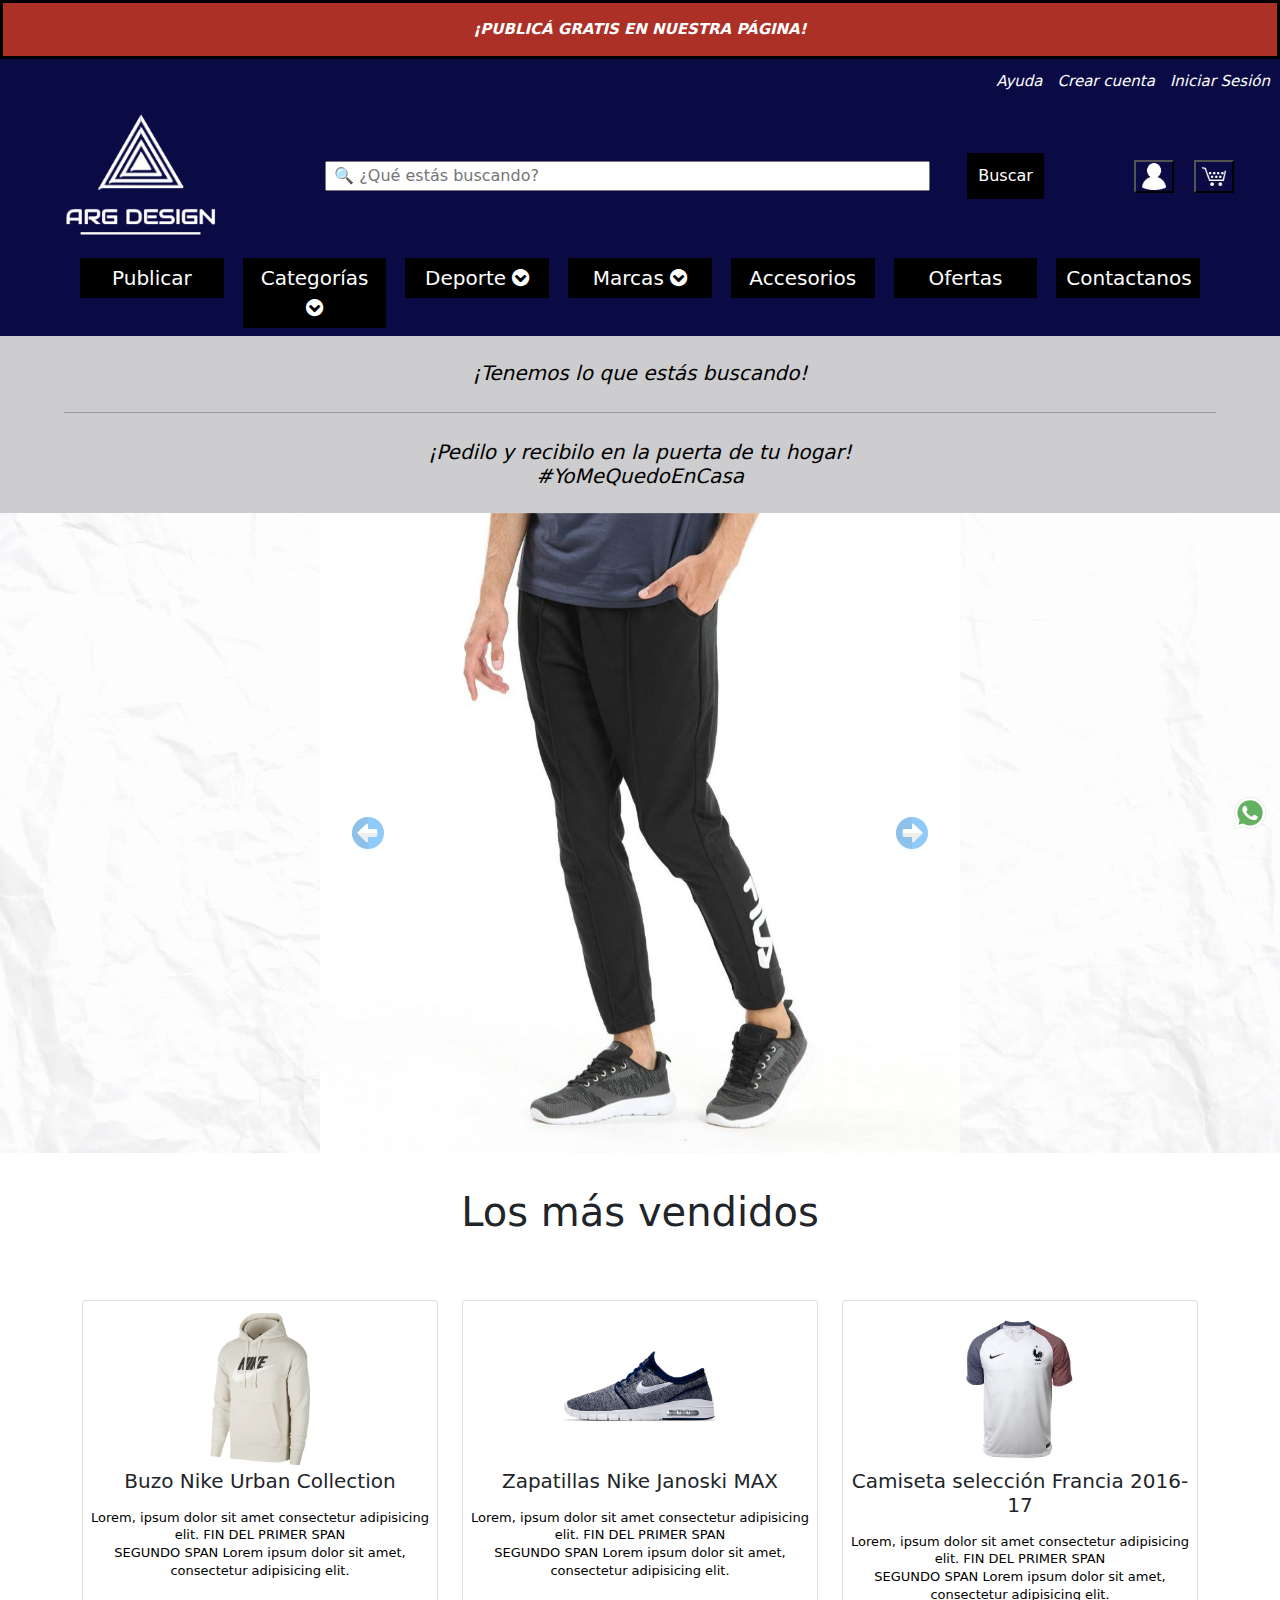
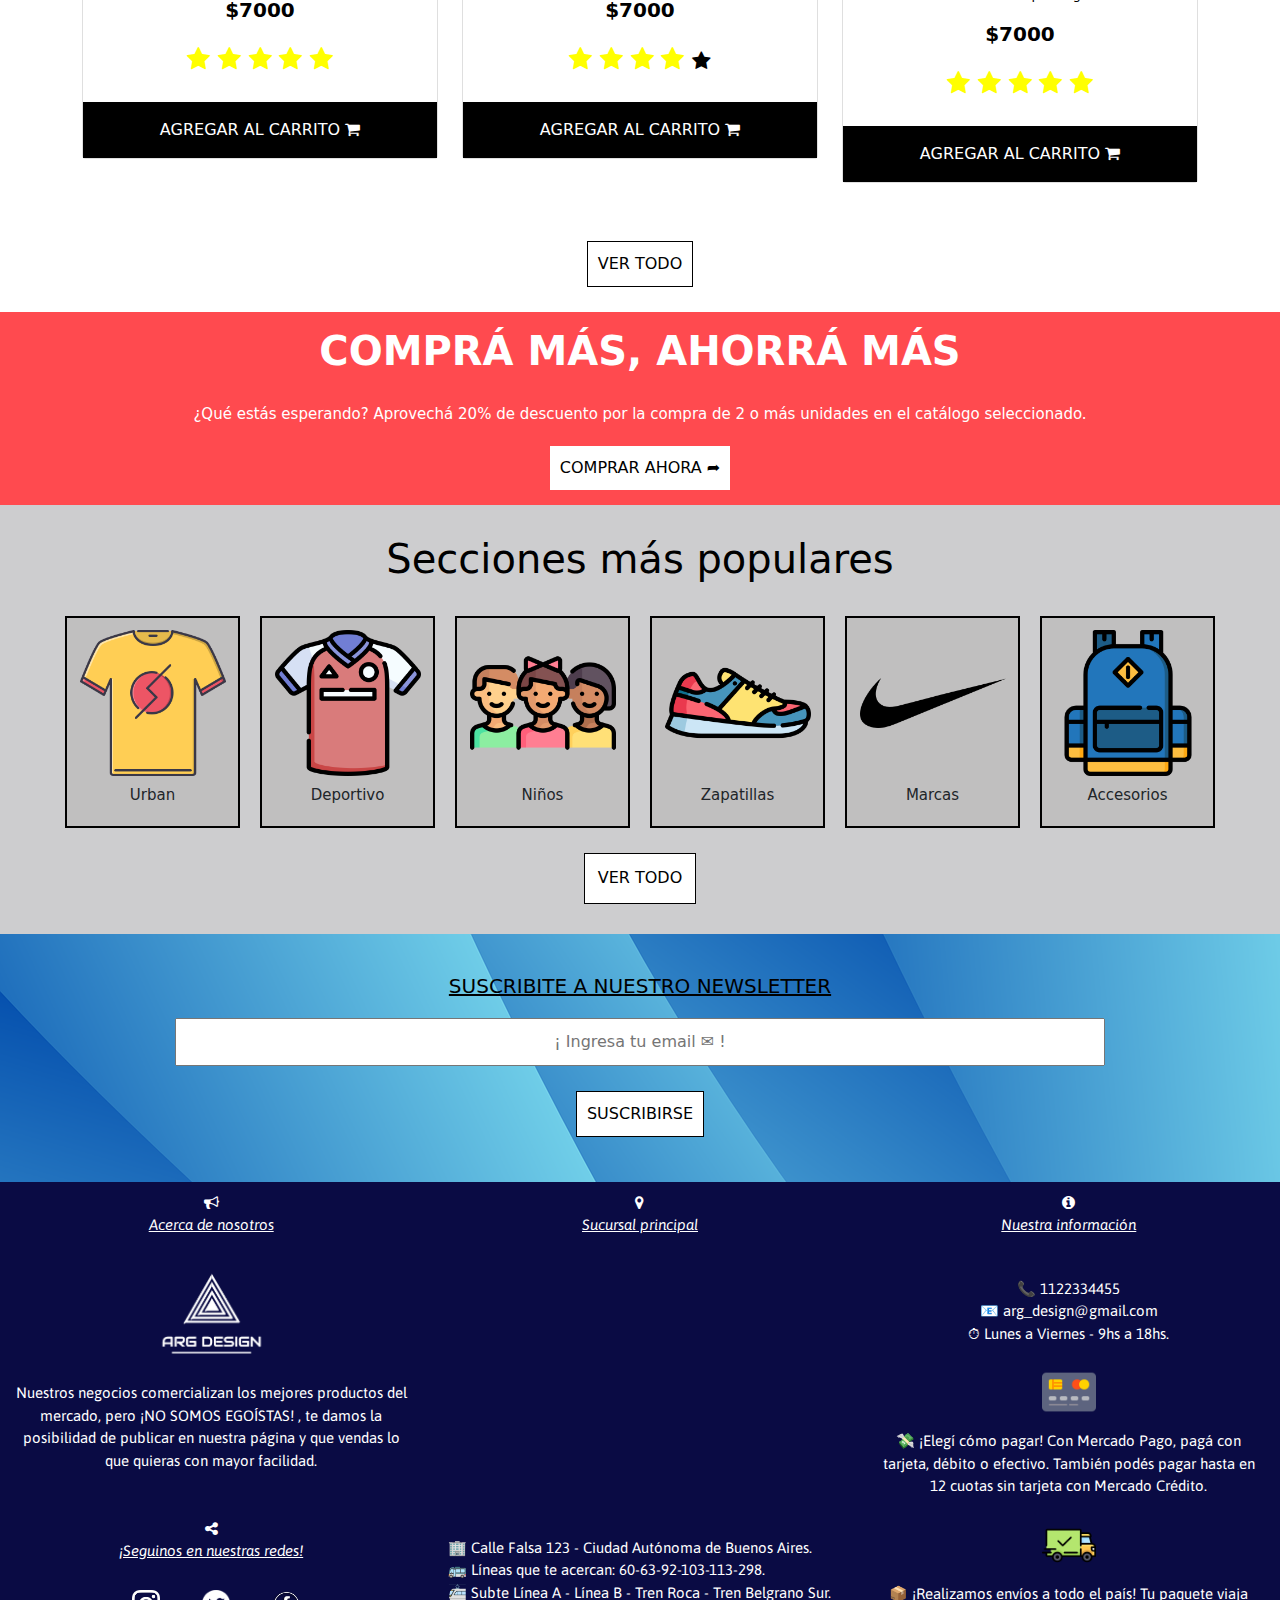
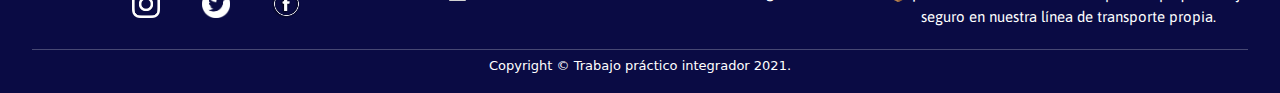
<file: index.html>
<!DOCTYPE html>
<html lang="en">

<head>
    <meta charset="UTF-8">
    <meta http-equiv="X-UA-Compatible" content="IE=edge">
    <meta name="viewport" content="width=device-width, initial-scale=1.0">
    <link rel="stylesheet" href="./css/estilos_index.css">
    <link rel="stylesheet" href="./bootstrap/css/bootstrap.min.css">
    <link rel="shortcut icon" href="./imgs/tshirt.png">
    <link rel="preconnect" href="https://fonts.gstatic.com">
    <link href="https://fonts.googleapis.com/css2?family=Asap&display=swap" rel="stylesheet">
    <link rel="stylesheet" href="./font-awesome-4.7.0/css/font-awesome.min.css">
    <title>Home - ARG DESIGN</title>
</head>

<body>
    <!-- CUPON -->

    <div class="cupon">
        <p>¡PUBLICÁ GRATIS EN NUESTRA PÁGINA!</p>
    </div>

    <!-- COMIENZO CABECERA -->

    <header>
        <div class="mensaje">
            <a href="#">Ayuda</a>
            <a href="crear_cuenta.html">Crear cuenta</a>
            <a href="iniciar_sesion.html">Iniciar Sesión</a>
        </div>
        <div class="top-menu">
            <button class="hamburger" id="hambIcon">
                <img src="./imgs/hamb2.png" alt="hamburger icon">
            </button>
            <div class="logo">
                <a href="./index.html">
                    <img src="./imgs/logo11.png" alt="Logo de la compañia">
                </a>
            </div>

            <!--       BARRA BUSQUEDA A MOSTRAR EN VISTA MAYOR A 800PX  -->

            <div class="barraBusqueda">
                <input type="text" id="barraBusqueda" name="barraBusqueda" placeholder=" 🔍 ¿Qué estás buscando?">
                <button>
                    <a href="#">Buscar</a>
                </button>
            </div>

            <!-- ------------------------------------------------------------ -->

            <div class="contenedor-der">
                <button class="inicioSesion">
                    <img src="./imgs/user2.png" alt="Iniciar Sesión icon">
                </button>
                <button class="busqueda">
                    <img src="./imgs/search-3-256.png" alt="busqueda">
                </button>
                <button class="carrito">
                    <img src="./imgs/carrito.png" alt="carrito">
                </button>
            </div>
        </div>

        <div class="barraBusquedaMobile">
            <input type="text" id="barraBusquedaMobile" name="barraBusquedaMobile"
                placeholder=" 🔍 ¿Qué estás buscando?">

            <button>
                <a href="#">Buscar</a>
            </button>

        </div>

        <!--   MENU DESPLEGABLE  -->

        <div class="menu-desplegable" id="menuDesple">
            <ul>
                <div class="vista-mobile">
                    <li> <a href="iniciar_sesion.html">Iniciar Sesión</a> </li>
                    <li> <a href="crear_cuenta.html">Crear Cuenta</a> </li>
                </div>
                <div class="container-submenus">
                    <li> <a href="publicar.html">Publicar</a> </li>
                </div>
                <div class="container-submenus">
                    <li> <a href="#" id="btnCategorias">Categorías <i class="fa fa-chevron-circle-down"></i> </a> </li>
                    <div class="subMenu">
                        <ul>
                            <li><a href="#" id="btnMujer">Mujer <i class="fa fa-caret-down"></i></a></li>
                            <div class="subMenuSecundario">
                                <ul>
                                    <li><a href="#" class="opcion">Indumentaria</a></li>
                                    <li><a href="#" class="opcion">Calzado</a></li>
                                    <li><a href="#" class="opcion">Accesorios</a></li>
                                    <li><a href="./listado-producto.html" class="opcion">Ver todo</a></li>
                                </ul>
                            </div>
                            <li><a href="#" id="btnHombre">Hombre <i class="fa fa-caret-down"></i></a></li>
                            <div class="subMenuSecundario">
                                <ul>
                                    <li><a href="#" class="opcion">Indumentaria</a></li>
                                    <li><a href="#" class="opcion">Calzado</a></li>
                                    <li><a href="#" class="opcion">Accesorios</a></li>
                                    <li><a href="./listado-producto.html" class="opcion">Ver todo</a></li>
                                </ul>
                            </div>
                            <li><a href="#" id="btnNinios">Niños <i class="fa fa-caret-down"></i></a></li>
                            <div class="subMenuSecundario">
                                <ul>
                                    <li><a href="#" class="opcion">Indumentaria</a></li>
                                    <li><a href="#" class="opcion">Calzado</a></li>
                                    <li><a href="#" class="opcion">Accesorios</a></li>
                                    <li><a href="./listado-producto.html" class="opcion">Ver todo</a></li>
                                </ul>
                            </div>
                            <li><a href="#" id="btnSinGenero">Sin género <i class="fa fa-caret-down"></i></a></li>
                            <div class="subMenuSecundario">
                                <ul>
                                    <li><a href="#" class="opcion">Indumentaria</a></li>
                                    <li><a href="#" class="opcion">Calzado</a></li>
                                    <li><a href="#" class="opcion">Accesorios</a></li>
                                    <li><a href="./listado-producto.html" class="opcion">Ver todo</a></li>
                                </ul>
                            </div>
                            <li><a href="./listado-producto.html">Ver todo</a></li>
                        </ul>
                    </div>
                </div>
                <div class="container-submenus">
                    <li> <a href="#" id="btnDeporte">Deporte <i class="fa fa-chevron-circle-down"></i></a> </li>
                    <div class="subMenu">
                        <ul>
                            <li><a href="#">Fútbol</a></li>
                            <li><a href="#">Tenis</a></li>
                            <li><a href="#">Running</a></li>
                            <li><a href="#">Natación</a></li>
                            <li><a href="./listado-producto.html">Ver todo</a></li>
                        </ul>
                    </div>
                </div>
                <div class="container-submenus">
                    <li> <a href="#" id="btnMarcas">Marcas <i class="fa fa-chevron-circle-down"></i></a> </li>
                    <div class="subMenu">
                        <ul>
                            <li><a href="#">Nike</a></li>
                            <li><a href="#">Adidas</a></li>
                            <li><a href="#">Reebok</a></li>
                            <li><a href="#">Puma</a></li>
                            <li><a href="./listado-producto.html">Ver todo</a></li>
                        </ul>
                    </div>
                </div>
                <div class="container-submenus">
                    <li> <a href="#">Accesorios</a> </li>
                </div>

                <div class="container-submenus">
                    <li> <a href="#">Ofertas</a> </li>
                </div>

                <div class="container-submenus">
                    <li> <a href="contacto.html">Contactanos</a> </li>
                </div>

            </ul>
        </div>
    </header>

    <!-- SLOGAN -->

    <div class="slogan">
        <h1>¡Tenemos lo que estás buscando!</h1>
        <hr>
        <h1>¡Pedilo y recibilo en la puerta de tu hogar! <br> #YoMeQuedoEnCasa</h1>
    </div>

    <!-- CAROUSEL / SLIDESHOW -->

    <div class="container-carousel">

        <div id="carouselExampleFade" class="carousel slide carousel-fade" data-bs-ride="carousel"
            style="width: 50%; margin: auto">
            <div class="carousel-inner">
                <div class="carousel-item">
                    <img src="./imgs/remera1.jpg" class="d-block w-100" alt="...">
                </div>
                <div class="carousel-item">
                    <img src="./imgs/rulos.jpg" class="d-block w-100" alt="...">
                </div>
                <div class="carousel-item active">
                    <img src="./imgs/fila1.jpg" class="d-block w-100" alt="...">
                </div>
                <div class="carousel-item">
                    <img src="./imgs/abrigo1.jpg" class="d-block w-100" alt="...">
                </div>
                <div class="carousel-item">
                    <img src="./imgs/pibe.jpg" class="d-block w-100" alt="...">
                </div>
                <div class="carousel-item">
                    <img src="./imgs/piba.jpg" class="d-block w-100" alt="...">
                </div>
                <div class="carousel-item">
                    <img src="./imgs/deportivo.jpg" class="d-block w-100" alt="...">
                </div>
                <div class="carousel-item">
                    <img src="./imgs/urban1.jpg" class="d-block w-100" alt="...">
                </div>

            </div>
            <button class="carousel-control-prev" type="button" data-bs-target="#carouselExampleFade"
                data-bs-slide="prev">
                <span class="carousel-control-prev-icon" aria-hidden="true"
                    style="background-image: url(./imgs/previous.png);"></span>
                <span class="visually-hidden">Previous</span>
            </button>
            <button class="carousel-control-next" type="button" data-bs-target="#carouselExampleFade"
                data-bs-slide="next">
                <span class="carousel-control-next-icon" aria-hidden="true"
                    style="background-image: url(./imgs/next-button.png);"></span>
                <span class="visually-hidden">Next</span>
            </button>
        </div>
    </div>

    <!-- TARJETAS PROMOCIONES -->

    <div class="promociones">
        <h1>Los más vendidos</h1>
        <div class="container mb-5 mt-5">
            <div class="row">

                <!-- TARJETA 1 -->
                <div class="col-md-4">
                    <div class="card mt-3">
                        <div class="product-1 align-items-center p-2 text-center">
                            <a href="producto-detalle.html"><img src="./imgs/buzito.jpg" alt="" class="rounded"
                                    width="160"></a>
                            <h5>Buzo Nike Urban Collection</h5>

                            <!-- CARD INFO -->
                            <div class="mt-3 info">
                                <span class="text1 d-block">Lorem, ipsum dolor sit amet consectetur adipisicing elit.
                                    FIN DEL PRIMER SPAN</span>
                                <span class="text1"> SEGUNDO SPAN Lorem ipsum dolor sit amet, consectetur adipisicing
                                    elit. </span>
                            </div>
                            <div class="cost mt-3 text-dark">
                                <span>$7000</span>
                                <div class="star mt-3 align-items-center">
                                    <!-- ESTRELLA NEGRA
                                     <span><i class="fa fa-star"></i></span> -->
                                    <i class="fa fa-star"></i>
                                    <i class="fa fa-star"></i>
                                    <i class="fa fa-star"></i>
                                    <i class="fa fa-star"></i>
                                    <i class="fa fa-star"></i>
                                </div>
                            </div>
                        </div>
                        <!-- BUTTON FOR CARDS -->
                        <div class="p-3 boton text-center text-white mt-3 cursor">
                            <span class="text-uppercase">AGREGAR AL CARRITO</span>
                            <i class="fa fa-shopping-cart" aria-hidden="true"></i>
                        </div>
                    </div>
                </div>
                <!-- ACA TERMINA LA TARJETA 1 -->

                <!-- TARJETA 2 -->
                <div class="col-md-4">
                    <div class="card mt-3">
                        <div class="product-1 align-items-center p-2 text-center">
                            <a href="producto-detalle.html"><img src="./imgs/zapatillas1.png" alt="" class="rounded"
                                    width="160"></a>
                            <h5>Zapatillas Nike Janoski MAX</h5>

                            <!-- CARD INFO -->
                            <div class="mt-3 info">
                                <span class="text1 d-block">Lorem, ipsum dolor sit amet consectetur adipisicing elit.
                                    FIN DEL PRIMER SPAN</span>
                                <span class="text1">SEGUNDO SPAN Lorem ipsum dolor sit amet, consectetur adipisicing
                                    elit. </span>
                            </div>
                            <div class="cost mt-3 text-dark">
                                <span>$7000</span>
                                <div class="star mt-3 align-items-center">
                                    <i class="fa fa-star"></i>
                                    <i class="fa fa-star"></i>
                                    <i class="fa fa-star"></i>
                                    <i class="fa fa-star"></i>
                                    <span><i class="fa fa-star"></i></span>
                                </div>
                            </div>
                        </div>
                        <!-- BUTTON FOR CARDS -->
                        <div class="p-3 boton text-center text-white mt-3 cursor">
                            <span class="text-uppercase">AGREGAR AL CARRITO</span>
                            <i class="fa fa-shopping-cart" aria-hidden="true"></i>
                        </div>
                    </div>
                </div>
                <!-- ACA TERMINA LA TARJETA 2 -->

                <!-- TARJETA 3 -->
                <div class="col-md-4">
                    <div class="card mt-3">
                        <div class="product-1 align-items-center p-2 text-center">
                            <a href="producto-detalle.html"><img src="./imgs/francia.jpg" alt="" class="rounded"
                                    width="160"></a>
                            <h5>Camiseta selección Francia 2016-17</h5>

                            <!-- CARD INFO -->
                            <div class="mt-3 info">
                                <span class="text1 d-block">Lorem, ipsum dolor sit amet consectetur adipisicing elit.
                                    FIN DEL PRIMER SPAN</span>
                                <span class="text1">SEGUNDO SPAN Lorem ipsum dolor sit amet, consectetur adipisicing
                                    elit. </span>
                            </div>
                            <div class="cost mt-3 text-dark">
                                <span>$7000</span>
                                <div class="star mt-3 align-items-center">
                                    <!-- <span><i class="fa fa-star"></i></span> -->
                                    <i class="fa fa-star"></i>
                                    <i class="fa fa-star"></i>
                                    <i class="fa fa-star"></i>
                                    <i class="fa fa-star"></i>
                                    <i class="fa fa-star"></i>
                                </div>
                            </div>
                        </div>
                        <!-- BUTTON FOR CARDS -->
                        <div class="p-3 boton text-center text-white mt-3 cursor">
                            <span class="text-uppercase">AGREGAR AL CARRITO</span>
                            <i class="fa fa-shopping-cart" aria-hidden="true"></i>
                        </div>
                    </div>
                </div>
                <!-- ACA TERMINA LA TARJETA 3 -->
            </div>

        </div>

        <button>
            <a href="./listado-producto.html">VER TODO</a>
        </button>

    </div>

    <!-- BANNER -->

    <div class="banner">
        <h1>COMPRÁ MÁS, AHORRÁ MÁS</h1>
        <p>¿Qué estás esperando? Aprovechá 20% de descuento por la compra de 2 o más unidades en el catálogo
            seleccionado.</p>

        <button>COMPRAR AHORA ➦</button>
    </div>

    <!--    PRODUCTOS -->

    <div class="container-productos">
        <h1>Secciones más populares</h1>
        <div class="productos">
            <div class="producto">
                <img src="./imgs/camiseta.png" alt=""></a>
                <p>Urban</p>
            </div>
            <div class="producto">
                <img src="./imgs/camiseta-de-futbol.png" alt=""></a>
                <p>Deportivo</p>
            </div>
            <div class="producto">
                <img src="./imgs/ninos.png" alt=""></a>
                <p>Niños</p>
            </div>
            <div class="producto">
                <img src="./imgs/zapatillas.png" alt=""></a>
                <p>Zapatillas</p>
            </div>
            <div class="producto">
                <img src="./imgs/nike.png" alt=""></a>
                <p>Marcas</p>
            </div>
            <div class="producto">
                <img src="./imgs/mochila.png" alt=""></a>
                <p>Accesorios</p>
            </div>
        </div>

        <button>
            <a href="./listado-producto.html">VER TODO</a>
        </button>
    </div>

    <!-- NEWSLETTER -->

    <div class="newsletter">
        <h2>SUSCRIBITE A NUESTRO NEWSLETTER</h2>
        <input type="email" id="email" name="email" placeholder="¡ Ingresa tu email ✉ !">
        <button>SUSCRIBIRSE</button>
    </div>



    <!-- FOOTER -->

    <footer>
        <div class="container-footer">
            <div class="caja-footer">
                <div class="titulo-footer">
                    <i class="fa fa-bullhorn"></i>
                    <p>Acerca de nosotros</p>
                </div>
                <div class="logo-footer">
                    <img src="./imgs/logo11.png" alt="Logo de la compañia">
                </div>
                <div class="cuerpo-footer">
                    <p>Nuestros negocios comercializan los mejores productos del mercado, pero ¡NO SOMOS EGOÍSTAS! , te
                        damos
                        la posibilidad de publicar en nuestra página y que vendas lo que quieras con mayor
                        facilidad.
                    </p>
                </div>
                <div class="alFinal">
                    <div class="titulo-footer">
                        <i class="fa fa-share-alt"></i>
                        <p>¡Seguinos en nuestras redes!</p>
                    </div>
                    <div class="redes-sociales">
                        <button>
                            <img src="./imgs/ig icon.png" alt="">
                        </button>
                        <button>
                            <img src="./imgs/tw icon.png" alt="">
                        </button>
                        <button>
                            <img src="./imgs/fb icon (1).png" alt="">
                        </button>
                    </div>
                </div>
            </div>
            <div class="caja-footer">
                <div class="titulo-footer">
                    <i class="fa fa-map-marker"></i>
                    <p>Sucursal principal</p>
                </div>
                <div class="mapa">
                    <iframe
                        src="https://www.google.com/maps/embed?pb=!1m18!1m12!1m3!1d50375.90413183069!2d41.096717535936854!3d37.89551431268618!2m3!1f0!2f0!3f0!3m2!1i1024!2i768!4f13.1!3m3!1m2!1s0x400b46fc6e630ad3%3A0x8fba52e2fe61162e!2sBatman%2C%20Batman%20Merkez%2FProvincia%20de%20Batman%2C%20Turqu%C3%ADa!5e0!3m2!1ses-419!2sar!4v1624817221581!5m2!1ses-419!2sar"
                        width="400" height="250" style="border:0;" allowfullscreen="" loading="lazy"></iframe>
                </div>
                <div class="alFinal">
                    <p>
                        🏢 Calle Falsa 123 - Ciudad Autónoma de Buenos Aires. <br>
                        🚌 Líneas que te acercan: 60-63-92-103-113-298. <br>
                        🚈 Subte Línea A - Línea B - Tren Roca - Tren Belgrano Sur.
                    </p>
                </div>
            </div>
            <div class="caja-footer">
                <div class="titulo-footer">
                    <i class="fa fa-info-circle"></i>
                    <p>Nuestra información</p>
                </div>
                <div class="cuerpo-footer">
                    <p>
                        📞 1122334455 <br>
                        📧 arg_design@gmail.com <br>
                        ⏱ Lunes a Viernes - 9hs a 18hs. <br>

                    </p>
                </div>
                <div class="parrafo-footer">
                    <img src="./imgs/credit-card.png" alt="Medios de pago">
                    <p>💸 ¡Elegí cómo pagar!
                        Con Mercado Pago, pagá con tarjeta, débito o efectivo. También podés pagar hasta en 12 cuotas
                        sin tarjeta con Mercado Crédito.
                    </p>
                </div>
                <div class="parrafo-footer">
                    <img src="./imgs/enviado.png" alt="Envío">
                    <p>📦 ¡Realizamos envíos a todo el país! Tu paquete viaja seguro en nuestra línea de transporte
                        propia.</p>
                </div>

            </div>
            <hr>
            <div class="fin-footer">
                <p>Copyright © Trabajo práctico integrador 2021.</p>
            </div>
        </div>

    </footer>

    <div class="btn-whatsapp">
        <a href="https://api.whatsapp.com/send?phone=5199999999" target="_blank">
            <img src="./imgs/whatsapp.png" alt="Logo boton whatsapp">
        </a>
    </div>

    <script src="./javascript_index.js"></script>
    <script src="./bootstrap/js/bootstrap.min.js"></script>
</body>

</html>
</file>
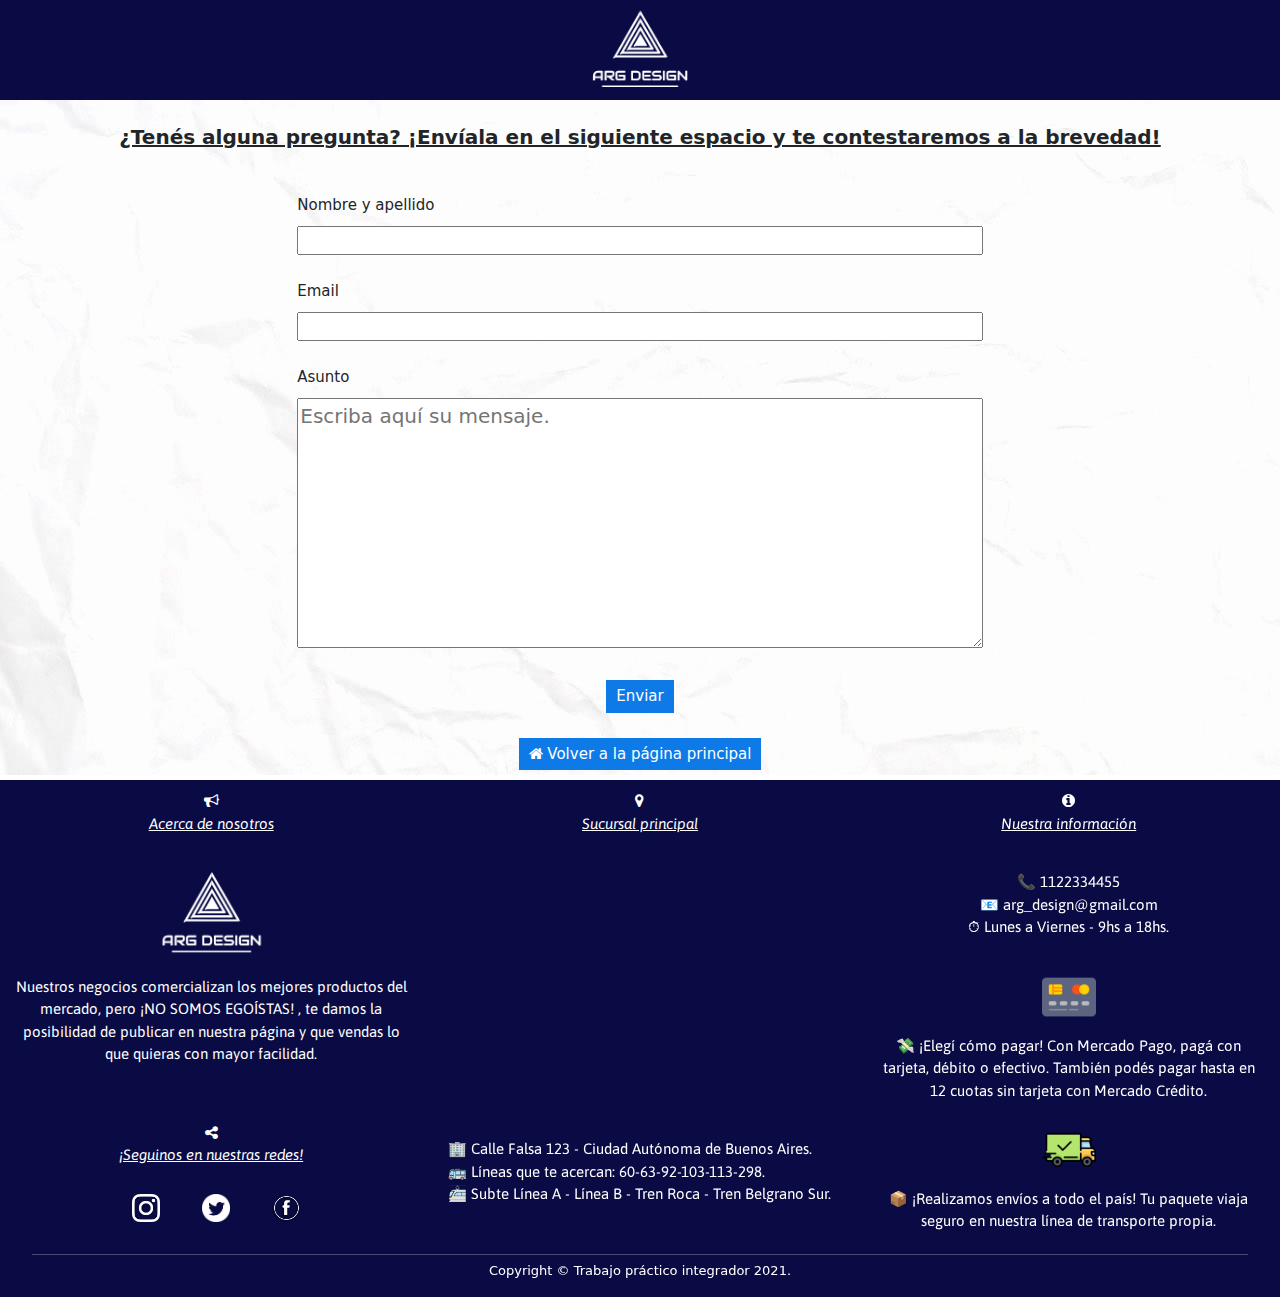
<file: contacto.html>
<!DOCTYPE html>
<html lang="en">

<head>
    <meta charset="UTF-8">
    <meta http-equiv="X-UA-Compatible" content="IE=edge">
    <meta name="viewport" content="width=device-width, initial-scale=1.0">
    <link rel="stylesheet" href="./css/estilos_form.css">
    <link rel="stylesheet" href="./bootstrap/css/bootstrap.min.css">
    <link rel="shortcut icon" href="./imgs/tshirt.png">
    <link rel="preconnect" href="https://fonts.gstatic.com">
    <link href="https://fonts.googleapis.com/css2?family=Asap&display=swap" rel="stylesheet">
    <link rel="stylesheet" href="./font-awesome-4.7.0/css/font-awesome.min.css">
    <title>Contacto - ARG DESIGN</title>
</head>

<body>
    <header>
        <div class="logo">
            <a href="./index.html"><img src="./imgs/logo11.png" alt="Logo de la compañia"></a>
        </div>
    </header>
    <div class="container-fondo">
        <div class="titulo">
            <h5>¿Tenés alguna pregunta? ¡Envíala en el siguiente espacio y te contestaremos a la brevedad!</h5>
        </div>

        <div class="container-campos">
            <form>
                <!-- for y id tienen que coincidir(?) para bindearlos juntos -->

                <fieldset>
                    <div class="campo">
                        <label for="nya">Nombre y apellido</label><br>
                        <input type="text" id="nya" name="nya"><br>
                    </div>
                    <div class="campo">
                        <label for="email">Email</label><br>
                        <input type="email" id="email" name="email">
                    </div>
                    <div class="campo">
                        <label for="subject">Asunto</label>
                        <textarea id="subject" name="subject" placeholder="Escriba aquí su mensaje."></textarea>
                    </div>
                    <div class="btnRegistro">
                        <input type="submit" value="Enviar" class="boton">
                    </div>

                </fieldset>
            </form>
            <div class="recomendacionCuenta">
                <a href="./index.html">
                    <button class="boton"><i class="fa fa-home"></i> Volver a la página principal</button>
                </a>
            </div>

        </div>
    </div>
    <footer>
        <div class="container-footer">
            <div class="caja-footer">
                <div class="titulo-footer">
                    <i class="fa fa-bullhorn"></i>
                    <p>Acerca de nosotros</p>
                </div>
                <div class="logo-footer">
                    <img src="./imgs/logo11.png" alt="Logo de la compañia">
                </div>
                <div class="cuerpo-footer">
                    <p>Nuestros negocios comercializan los mejores productos del mercado, pero ¡NO SOMOS EGOÍSTAS! , te
                        damos
                        la posibilidad de publicar en nuestra página y que vendas lo que quieras con mayor
                        facilidad.
                    </p>
                </div>
                <div class="alFinal">
                    <div class="titulo-footer">
                        <i class="fa fa-share-alt"></i>
                        <p>¡Seguinos en nuestras redes!</p>
                    </div>
                    <div class="redes-sociales">
                        <button>
                            <img src="./imgs/ig icon.png" alt="">
                        </button>
                        <button>
                            <img src="./imgs/tw icon.png" alt="">
                        </button>
                        <button>
                            <img src="./imgs/fb icon (1).png" alt="">
                        </button>
                    </div>
                </div>
            </div>
            <div class="caja-footer">
                <div class="titulo-footer">
                    <i class="fa fa-map-marker"></i>
                    <p>Sucursal principal</p>
                </div>
                <div class="mapa">
                    <iframe
                        src="https://www.google.com/maps/embed?pb=!1m18!1m12!1m3!1d50375.90413183069!2d41.096717535936854!3d37.89551431268618!2m3!1f0!2f0!3f0!3m2!1i1024!2i768!4f13.1!3m3!1m2!1s0x400b46fc6e630ad3%3A0x8fba52e2fe61162e!2sBatman%2C%20Batman%20Merkez%2FProvincia%20de%20Batman%2C%20Turqu%C3%ADa!5e0!3m2!1ses-419!2sar!4v1624817221581!5m2!1ses-419!2sar"
                        width="400" height="250" style="border:0;" allowfullscreen="" loading="lazy"></iframe>
                </div>
                <div class="alFinal">
                    <p>
                        🏢 Calle Falsa 123 - Ciudad Autónoma de Buenos Aires. <br>
                        🚌 Líneas que te acercan: 60-63-92-103-113-298. <br>
                        🚈 Subte Línea A - Línea B - Tren Roca - Tren Belgrano Sur.
                    </p>
                </div>
            </div>
            <div class="caja-footer">
                <div class="titulo-footer">
                    <i class="fa fa-info-circle"></i>
                    <p>Nuestra información</p>
                </div>
                <div class="cuerpo-footer">
                    <p>
                        📞 1122334455 <br>
                        📧 arg_design@gmail.com <br>
                        ⏱ Lunes a Viernes - 9hs a 18hs. <br>

                    </p>
                </div>
                <div class="parrafo-footer">
                    <img src="./imgs/credit-card.png" alt="Medios de pago">
                    <p>💸 ¡Elegí cómo pagar!
                        Con Mercado Pago, pagá con tarjeta, débito o efectivo. También podés pagar hasta en 12 cuotas
                        sin tarjeta con Mercado Crédito.
                    </p>
                </div>
                <div class="parrafo-footer">
                    <img src="./imgs/enviado.png" alt="Envío">
                    <p>📦 ¡Realizamos envíos a todo el país! Tu paquete viaja seguro en nuestra línea de transporte
                        propia.</p>
                </div>

            </div>
            <hr>
            <div class="fin-footer">
                <p>Copyright © Trabajo práctico integrador 2021.</p>
            </div>
        </div>
        
    </footer>

    <script src="./bootstrap/js/bootstrap.min.js"></script>
</body>

</html>
</file>
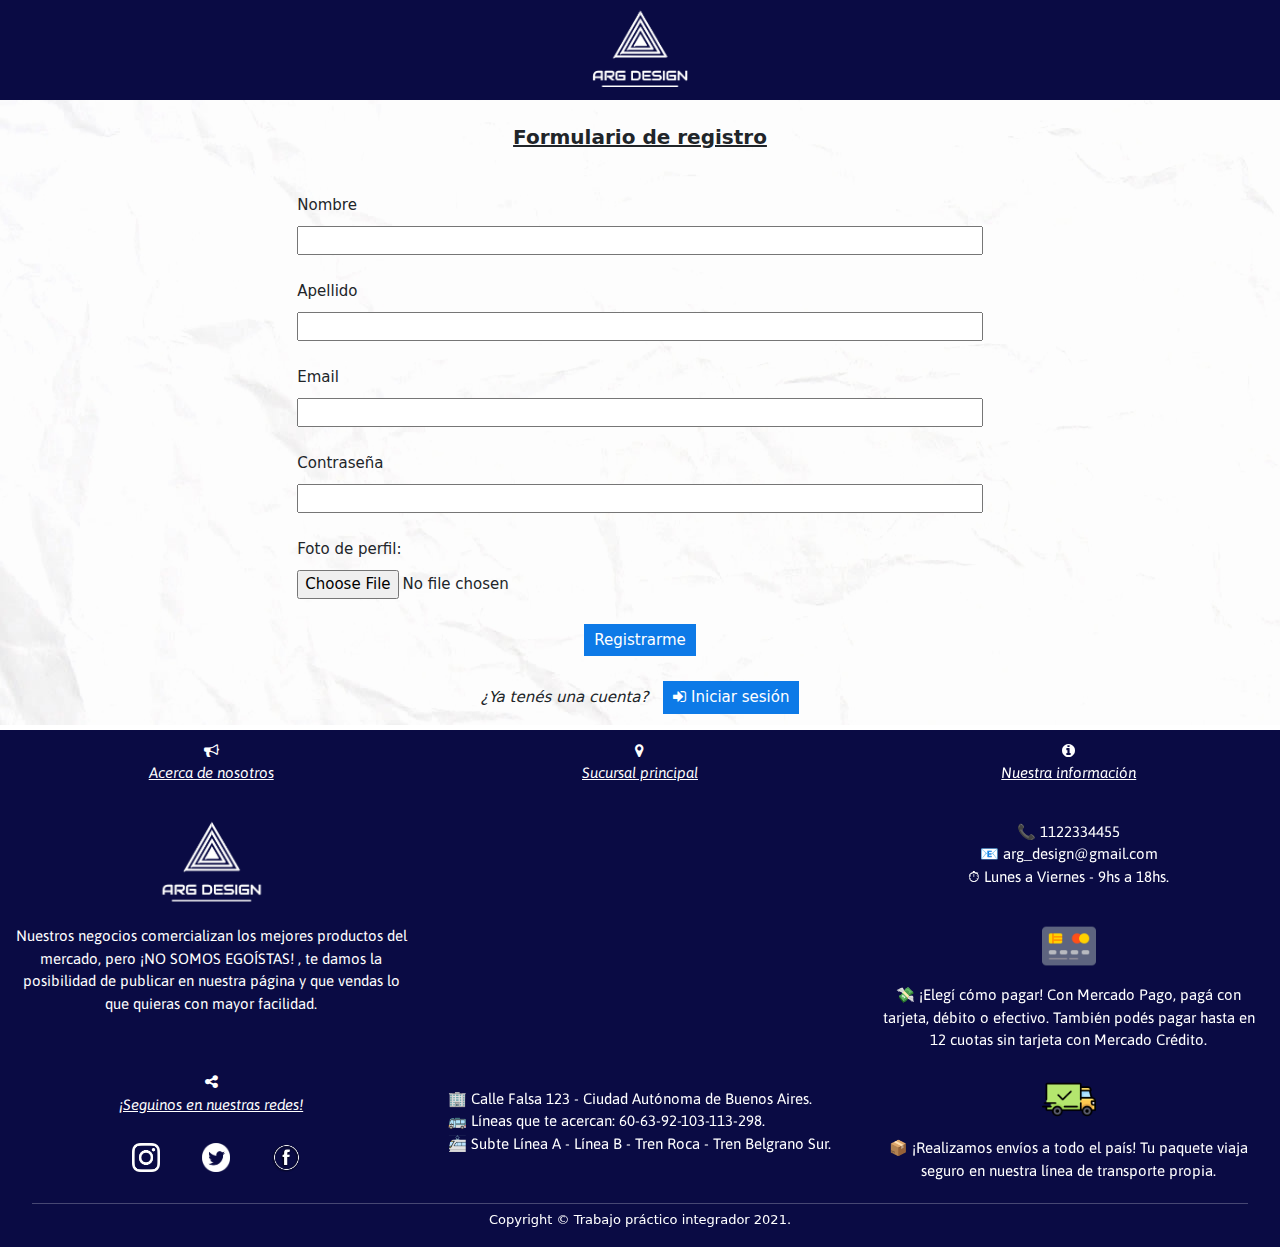
<file: crear_cuenta.html>
<!DOCTYPE html>
<html lang="en">

<head>
    <meta charset="UTF-8">
    <meta http-equiv="X-UA-Compatible" content="IE=edge">
    <meta name="viewport" content="width=device-width, initial-scale=1.0">
    <link rel="stylesheet" href="./css/estilos_form.css">
    <link rel="stylesheet" href="./bootstrap/css/bootstrap.min.css">
    <link rel="shortcut icon" href="./imgs/tshirt.png">
    <link rel="preconnect" href="https://fonts.gstatic.com">
    <link href="https://fonts.googleapis.com/css2?family=Asap&display=swap" rel="stylesheet">
    <link rel="stylesheet" href="./font-awesome-4.7.0/css/font-awesome.min.css">
    <title>Registro - ARG DESIGN</title>
</head>

<body>
    <header>
        <div class="logo">
            <a href="./index.html"><img src="./imgs/logo11.png" alt="Logo de la compañia"></a>
        </div>
    </header>

    <div class="container-fondo">
        <div class="titulo">
            <h5>Formulario de registro</h5>
        </div>

        <div class="container-campos">
            <form>
                <!-- for y id tienen que coincidir(?) para bindearlos juntos -->

                <fieldset>

                    <div class="campo">
                        <label for="nombre">Nombre</label><br>
                        <input type="text" id="nombre" name="fname"><br>
                    </div>
                    <div class="campo">
                        <label for="apellido">Apellido</label><br>
                        <input type="text" id="apellido" name="lname">
                    </div>
                    <div class="campo">
                        <label for="email">Email</label><br>
                        <input type="email" id="email" name="email">
                    </div>
                    <div class="campo">
                        <label for="pwd">Contraseña</label><br>
                        <input type="password" id="pwd" name="pwd">
                    </div>
                    <div class="campo">
                        <label for="myfile">Foto de perfil:</label>
                        <input type="file" id="myfile" name="myfile">
                        
                    </div>
                    <div class=btnRegistro>
                        <input type="submit" value="Registrarme" class="boton">
                    </div>
                </fieldset>

            </form>
            <div class="recomendacionCuenta">
                <p>¿Ya tenés una cuenta?</p>
                <a href="./iniciar_sesion.html">
                    <button class="boton"><i class="fa fa-sign-in"></i> Iniciar sesión</button>
                </a>
                
            </div>

        </div>
    </div>

    <footer>
        <div class="container-footer">
            <div class="caja-footer">
                <div class="titulo-footer">
                    <i class="fa fa-bullhorn"></i>
                    <p>Acerca de nosotros</p>
                </div>
                <div class="logo-footer">
                    <img src="./imgs/logo11.png" alt="Logo de la compañia">
                </div>
                <div class="cuerpo-footer">
                    <p>Nuestros negocios comercializan los mejores productos del mercado, pero ¡NO SOMOS EGOÍSTAS! , te
                        damos
                        la posibilidad de publicar en nuestra página y que vendas lo que quieras con mayor
                        facilidad.
                    </p>
                </div>
                <div class="alFinal">
                    <div class="titulo-footer">
                        <i class="fa fa-share-alt"></i>
                        <p>¡Seguinos en nuestras redes!</p>
                    </div>
                    <div class="redes-sociales">
                        <button>
                            <img src="./imgs/ig icon.png" alt="">
                        </button>
                        <button>
                            <img src="./imgs/tw icon.png" alt="">
                        </button>
                        <button>
                            <img src="./imgs/fb icon (1).png" alt="">
                        </button>
                    </div>
                </div>
            </div>
            <div class="caja-footer">
                <div class="titulo-footer">
                    <i class="fa fa-map-marker"></i>
                    <p>Sucursal principal</p>
                </div>
                <div class="mapa">
                    <iframe
                        src="https://www.google.com/maps/embed?pb=!1m18!1m12!1m3!1d50375.90413183069!2d41.096717535936854!3d37.89551431268618!2m3!1f0!2f0!3f0!3m2!1i1024!2i768!4f13.1!3m3!1m2!1s0x400b46fc6e630ad3%3A0x8fba52e2fe61162e!2sBatman%2C%20Batman%20Merkez%2FProvincia%20de%20Batman%2C%20Turqu%C3%ADa!5e0!3m2!1ses-419!2sar!4v1624817221581!5m2!1ses-419!2sar"
                        width="400" height="250" style="border:0;" allowfullscreen="" loading="lazy"></iframe>
                </div>
                <div class="alFinal">
                    <p>
                        🏢 Calle Falsa 123 - Ciudad Autónoma de Buenos Aires. <br>
                        🚌 Líneas que te acercan: 60-63-92-103-113-298. <br>
                        🚈 Subte Línea A - Línea B - Tren Roca - Tren Belgrano Sur.
                    </p>
                </div>
            </div>
            <div class="caja-footer">
                <div class="titulo-footer">
                    <i class="fa fa-info-circle"></i>
                    <p>Nuestra información</p>
                </div>
                <div class="cuerpo-footer">
                    <p>
                        📞 1122334455 <br>
                        📧 arg_design@gmail.com <br>
                        ⏱ Lunes a Viernes - 9hs a 18hs. <br>

                    </p>
                </div>
                <div class="parrafo-footer">
                    <img src="./imgs/credit-card.png" alt="Medios de pago">
                    <p>💸 ¡Elegí cómo pagar!
                        Con Mercado Pago, pagá con tarjeta, débito o efectivo. También podés pagar hasta en 12 cuotas
                        sin tarjeta con Mercado Crédito.
                    </p>
                </div>
                <div class="parrafo-footer">
                    <img src="./imgs/enviado.png" alt="Envío">
                    <p>📦 ¡Realizamos envíos a todo el país! Tu paquete viaja seguro en nuestra línea de transporte
                        propia.</p>
                </div>

            </div>
            <hr>
            <div class="fin-footer">
                <p>Copyright © Trabajo práctico integrador 2021.</p>
            </div>
        </div>
        
    </footer>

    <script src="./bootstrap/js/bootstrap.min.js"></script>
</body>

</html>
</file>
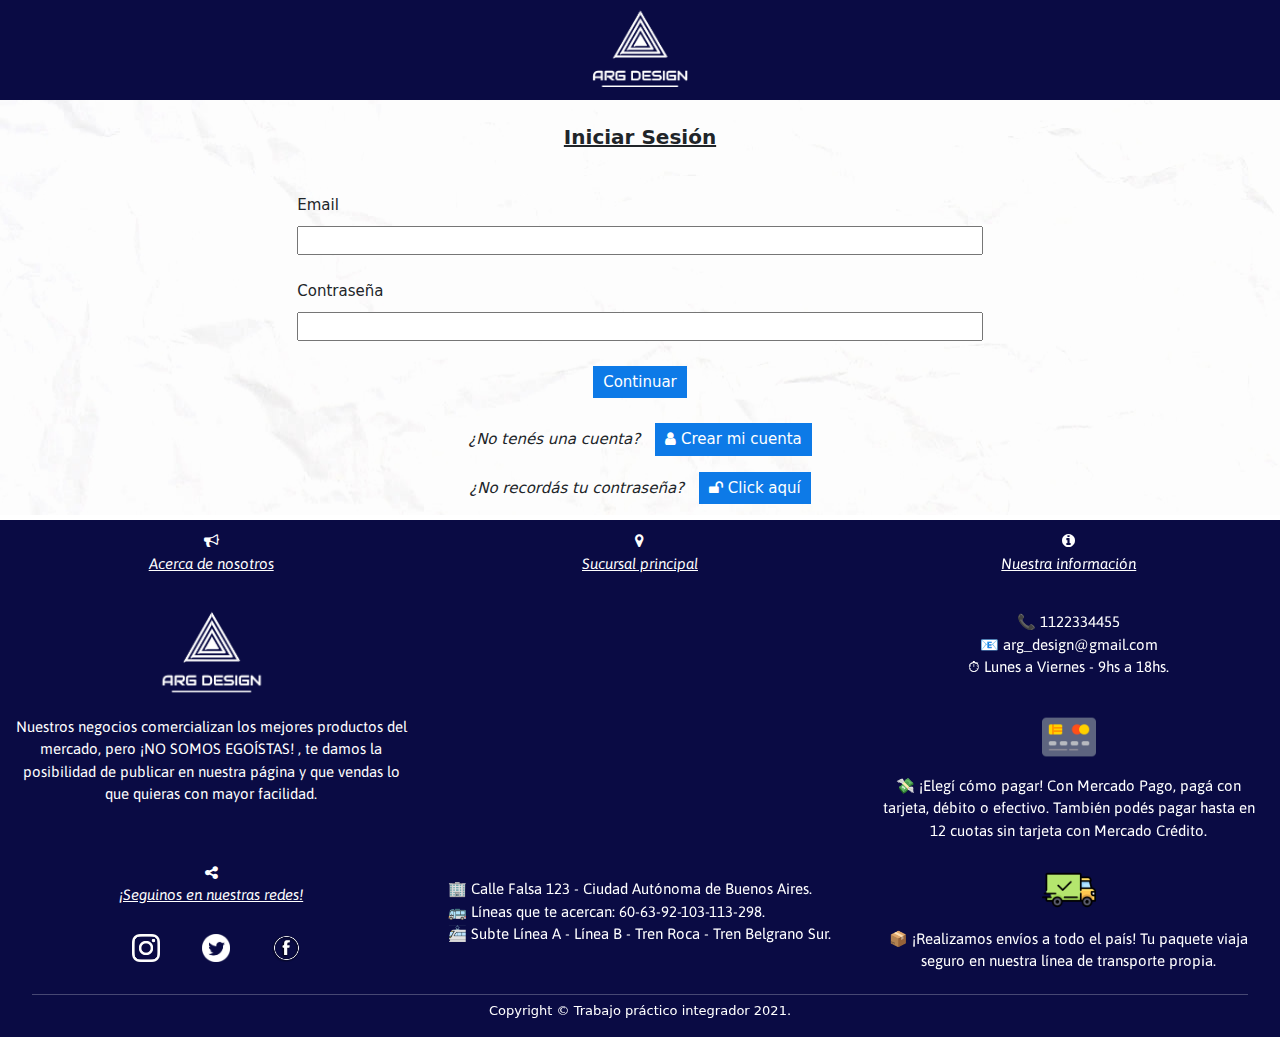
<file: iniciar_sesion.html>
<!DOCTYPE html>
<html lang="en">
<head>
    <meta charset="UTF-8">
    <meta http-equiv="X-UA-Compatible" content="IE=edge">
    <meta name="viewport" content="width=device-width, initial-scale=1.0">
    <link rel="stylesheet" href="./css/estilos_form.css">
    <link rel="stylesheet" href="./bootstrap/css/bootstrap.min.css">
    <link rel="shortcut icon" href="./imgs/tshirt.png">
    <link rel="preconnect" href="https://fonts.gstatic.com">
    <link href="https://fonts.googleapis.com/css2?family=Asap&display=swap" rel="stylesheet">
    <link rel="stylesheet" href="./font-awesome-4.7.0/css/font-awesome.min.css">
    <title>Iniciar Sesión - ARG DESIGN</title>
</head>
<body>
    <header>
        <div class="logo">
            <a href="./index.html"><img src="./imgs/logo11.png" alt="Logo de la compañia"></a>  
        </div>
    </header>
    <div class="container-fondo">
        <div class="titulo">
            <h5>Iniciar Sesión</h5>
        </div>

        <div class="container-campos">
            <form>
                <!-- for y id tienen que coincidir(?) para bindearlos juntos -->

                <fieldset>                  
                    <div class="campo">
                        <label for="email">Email</label><br>
                        <input type="email" id="email" name="email">
                    </div>
                    <div class="campo">
                        <label for="pwd">Contraseña</label><br>
                        <input type="password" id="pwd" name="pwd">
                    </div>
                    
                    <div class=btnRegistro>
                        <input type="submit" value="Continuar" class="boton">
                    </div>
                    
                </fieldset>
            </form>
            <div class="recomendacionCuenta">
                <p>¿No tenés una cuenta?</p>
                <a href="./crear_cuenta.html">
                    <button class="boton"><i class="fa fa-user" style="margin-right: 5px;"></i>Crear mi cuenta</button>
                </a>
                
            </div>
            <div class="recomendacionCuenta">
                <p>¿No recordás tu contraseña?</p>
                <a href="./recuperar_pass.html">
                    <button class="boton"><i class="fa fa-unlock" style="margin-right: 5px;"></i>Click aquí</button>
                </a>
            </div>

        </div>
    </div>
    <footer>
        <div class="container-footer">
            <div class="caja-footer">
                <div class="titulo-footer">
                    <i class="fa fa-bullhorn"></i>
                    <p>Acerca de nosotros</p>
                </div>
                <div class="logo-footer">
                    <img src="./imgs/logo11.png" alt="Logo de la compañia">
                </div>
                <div class="cuerpo-footer">
                    <p>Nuestros negocios comercializan los mejores productos del mercado, pero ¡NO SOMOS EGOÍSTAS! , te
                        damos
                        la posibilidad de publicar en nuestra página y que vendas lo que quieras con mayor
                        facilidad.
                    </p>
                </div>
                <div class="alFinal">
                    <div class="titulo-footer">
                        <i class="fa fa-share-alt"></i>
                        <p>¡Seguinos en nuestras redes!</p>
                    </div>
                    <div class="redes-sociales">
                        <button>
                            <img src="./imgs/ig icon.png" alt="">
                        </button>
                        <button>
                            <img src="./imgs/tw icon.png" alt="">
                        </button>
                        <button>
                            <img src="./imgs/fb icon (1).png" alt="">
                        </button>
                    </div>
                </div>
            </div>
            <div class="caja-footer">
                <div class="titulo-footer">
                    <i class="fa fa-map-marker"></i>
                    <p>Sucursal principal</p>
                </div>
                <div class="mapa">
                    <iframe
                        src="https://www.google.com/maps/embed?pb=!1m18!1m12!1m3!1d50375.90413183069!2d41.096717535936854!3d37.89551431268618!2m3!1f0!2f0!3f0!3m2!1i1024!2i768!4f13.1!3m3!1m2!1s0x400b46fc6e630ad3%3A0x8fba52e2fe61162e!2sBatman%2C%20Batman%20Merkez%2FProvincia%20de%20Batman%2C%20Turqu%C3%ADa!5e0!3m2!1ses-419!2sar!4v1624817221581!5m2!1ses-419!2sar"
                        width="400" height="250" style="border:0;" allowfullscreen="" loading="lazy"></iframe>
                </div>
                <div class="alFinal">
                    <p>
                        🏢 Calle Falsa 123 - Ciudad Autónoma de Buenos Aires. <br>
                        🚌 Líneas que te acercan: 60-63-92-103-113-298. <br>
                        🚈 Subte Línea A - Línea B - Tren Roca - Tren Belgrano Sur.
                    </p>
                </div>
            </div>
            <div class="caja-footer">
                <div class="titulo-footer">
                    <i class="fa fa-info-circle"></i>
                    <p>Nuestra información</p>
                </div>
                <div class="cuerpo-footer">
                    <p>
                        📞 1122334455 <br>
                        📧 arg_design@gmail.com <br>
                        ⏱ Lunes a Viernes - 9hs a 18hs. <br>

                    </p>
                </div>
                <div class="parrafo-footer">
                    <img src="./imgs/credit-card.png" alt="Medios de pago">
                    <p>💸 ¡Elegí cómo pagar!
                        Con Mercado Pago, pagá con tarjeta, débito o efectivo. También podés pagar hasta en 12 cuotas
                        sin tarjeta con Mercado Crédito.
                    </p>
                </div>
                <div class="parrafo-footer">
                    <img src="./imgs/enviado.png" alt="Envío">
                    <p>📦 ¡Realizamos envíos a todo el país! Tu paquete viaja seguro en nuestra línea de transporte
                        propia.</p>
                </div>

            </div>
            <hr>
            <div class="fin-footer">
                <p>Copyright © Trabajo práctico integrador 2021.</p>
            </div>
        </div>
        
    </footer>

    <script src="./bootstrap/js/bootstrap.min.js"></script>
</body>
</html>
</file>
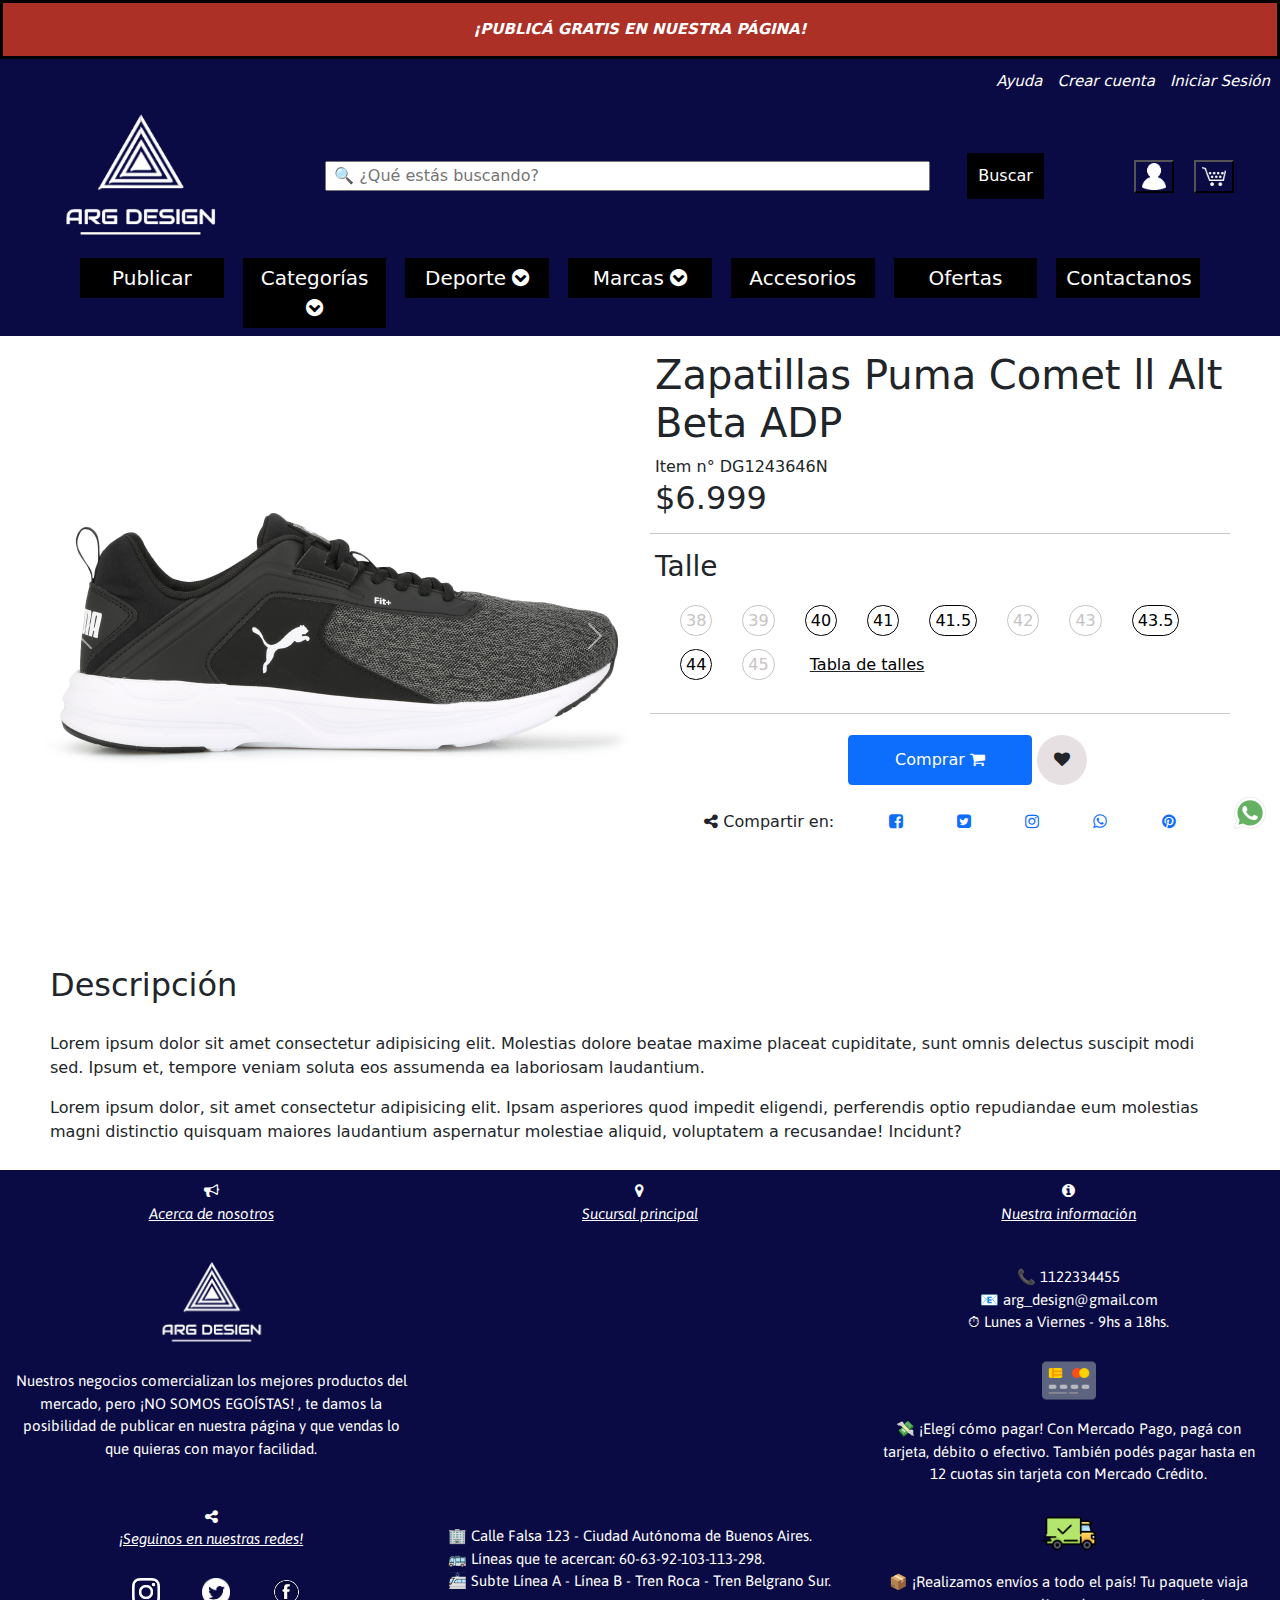
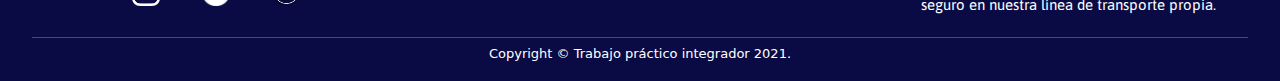
<file: producto-detalle.html>
<!DOCTYPE html>
<html lang="en">

<head>
    <meta charset="UTF-8">
    <meta http-equiv="X-UA-Compatible" content="IE=edge">
    <meta name="viewport" content="width=device-width, initial-scale=1.0">
    <!-- <link rel="stylesheet" href="./css/estilos_index.css"> -->
    <link rel="stylesheet" href="./css/estilos_detalleProducto.css">
    <link rel="stylesheet" href="./bootstrap/css/bootstrap.min.css">
    <link rel="shortcut icon" href="./imgs/tshirt.png">
    <link rel="preconnect" href="https://fonts.gstatic.com">
    <link href="https://fonts.googleapis.com/css2?family=Asap&display=swap" rel="stylesheet">
    <link rel="stylesheet" href="./font-awesome-4.7.0/css/font-awesome.min.css">
    <title>Detalle del producto - ARG DESIGN</title>
</head>

<body>
    <!-- CUPON -->

    <div class="cupon">
        <p>¡PUBLICÁ GRATIS EN NUESTRA PÁGINA!</p>
    </div>

    <!-- COMIENZO CABECERA -->

    <header>
        <div class="mensaje">
            <a href="#">Ayuda</a>
            <a href="crear_cuenta.html">Crear cuenta</a>
            <a href="iniciar_sesion.html">Iniciar Sesión</a>
        </div>
        <div class="top-menu">
            <button class="hamburger" id="hambIcon">
                <img src="./imgs/hamb2.png" alt="hamburger icon">
            </button>
            <div class="logo">
                <a href="./index.html">
                    <img src="./imgs/logo11.png" alt="Logo de la compañia">
                </a>
            </div>

            <!--       BARRA BUSQUEDA A MOSTRAR EN VISTA MAYOR A 800PX  -->

            <div class="barraBusqueda">
                <input type="text" id="barraBusqueda" name="barraBusqueda" placeholder=" 🔍 ¿Qué estás buscando?">
                <button>
                    <a href="#">Buscar</a>
                </button>
            </div>

            <!-- ------------------------------------------------------------ -->

            <div class="contenedor-der">
                <button class="inicioSesion">
                    <img src="./imgs/user2.png" alt="Iniciar Sesión icon">
                </button>
                <button class="busqueda">
                    <img src="./imgs/search-3-256.png" alt="busqueda">
                </button>
                <button class="carrito">
                    <img src="./imgs/carrito.png" alt="carrito">
                </button>
            </div>
        </div>

        <div class="barraBusquedaMobile">
            <input type="text" id="barraBusquedaMobile" name="barraBusquedaMobile"
                placeholder=" 🔍 ¿Qué estás buscando?">

            <button>
                <a href="#">Buscar</a>
            </button>

        </div>

        <!--   MENU DESPLEGABLE  -->

        <div class="menu-desplegable" id="menuDesple">
            <ul>
                <div class="vista-mobile">
                    <li> <a href="iniciar_sesion.html">Iniciar Sesión</a> </li>
                    <li> <a href="crear_cuenta.html">Crear Cuenta</a> </li>
                </div>
                <div class="container-submenus">
                    <li> <a href="publicar.html">Publicar</a> </li>
                </div>
                <div class="container-submenus">
                    <li> <a href="#" id="btnCategorias">Categorías <i class="fa fa-chevron-circle-down"></i> </a> </li>
                    <div class="subMenu">
                        <ul>
                            <li><a href="#" id="btnMujer">Mujer <i class="fa fa-caret-down"></i></a></li>
                            <div class="subMenuSecundario">
                                <ul>
                                    <li><a href="#" class="opcion">Indumentaria</a></li>
                                    <li><a href="#" class="opcion">Calzado</a></li>
                                    <li><a href="#" class="opcion">Accesorios</a></li>
                                    <li><a href="./listado-producto.html" class="opcion">Ver todo</a></li>
                                </ul>
                            </div>
                            <li><a href="#" id="btnHombre">Hombre <i class="fa fa-caret-down"></i></a></li>
                            <div class="subMenuSecundario">
                                <ul>
                                    <li><a href="#" class="opcion">Indumentaria</a></li>
                                    <li><a href="#" class="opcion">Calzado</a></li>
                                    <li><a href="#" class="opcion">Accesorios</a></li>
                                    <li><a href="./listado-producto.html" class="opcion">Ver todo</a></li>
                                </ul>
                            </div>
                            <li><a href="#" id="btnNinios">Niños <i class="fa fa-caret-down"></i></a></li>
                            <div class="subMenuSecundario">
                                <ul>
                                    <li><a href="#" class="opcion">Indumentaria</a></li>
                                    <li><a href="#" class="opcion">Calzado</a></li>
                                    <li><a href="#" class="opcion">Accesorios</a></li>
                                    <li><a href="./listado-producto.html" class="opcion">Ver todo</a></li>
                                </ul>
                            </div>
                            <li><a href="#" id="btnSinGenero">Sin género <i class="fa fa-caret-down"></i></a></li>
                            <div class="subMenuSecundario">
                                <ul>
                                    <li><a href="#" class="opcion">Indumentaria</a></li>
                                    <li><a href="#" class="opcion">Calzado</a></li>
                                    <li><a href="#" class="opcion">Accesorios</a></li>
                                    <li><a href="./listado-producto.html" class="opcion">Ver todo</a></li>
                                </ul>
                            </div>
                            <li><a href="./listado-producto.html">Ver todo</a></li>
                        </ul>
                    </div>
                </div>
                <div class="container-submenus">
                    <li> <a href="#" id="btnDeporte">Deporte <i class="fa fa-chevron-circle-down"></i></a> </li>
                    <div class="subMenu">
                        <ul>
                            <li><a href="#">Fútbol</a></li>
                            <li><a href="#">Tenis</a></li>
                            <li><a href="#">Running</a></li>
                            <li><a href="#">Natación</a></li>
                            <li><a href="./listado-producto.html">Ver todo</a></li>
                        </ul>
                    </div>
                </div>
                <div class="container-submenus">
                    <li> <a href="#" id="btnMarcas">Marcas <i class="fa fa-chevron-circle-down"></i></a> </li>
                    <div class="subMenu">
                        <ul>
                            <li><a href="#">Nike</a></li>
                            <li><a href="#">Adidas</a></li>
                            <li><a href="#">Reebok</a></li>
                            <li><a href="#">Puma</a></li>
                            <li><a href="./listado-producto.html">Ver todo</a></li>
                        </ul>
                    </div>
                </div>
                <div class="container-submenus">
                    <li> <a href="#">Accesorios</a> </li>
                </div>

                <div class="container-submenus">
                    <li> <a href="#">Ofertas</a> </li>
                </div>

                <div class="container-submenus">
                    <li> <a href="contacto.html">Contactanos</a> </li>
                </div>

            </ul>
        </div>
    </header>

    <!-- DETALLE DEL PRODUCTO -->
    <div class="contenedor-principal-detalle">

        <div class="main-container">

            <div class="caja-carusel">

                <div id="carouselExampleIndicators" class="carousel slide" data-bs-ride="carousel">
                    <div class="carousel-indicators">
                        <button type="button" data-bs-target="#carouselExampleIndicators" data-bs-slide-to="0"
                            class="active" aria-current="true" aria-label="Slide 1"></button>
                        <button type="button" data-bs-target="#carouselExampleIndicators" data-bs-slide-to="1"
                            aria-label="Slide 2"></button>
                        <button type="button" data-bs-target="#carouselExampleIndicators" data-bs-slide-to="2"
                            aria-label="Slide 3"></button>
                    </div>
                    <div class="carousel-inner">
                        <div class="carousel-item active">
                            <img src="./imgs/zapa-1.JPG" class="d-block w-100" alt="...">
                        </div>
                        <div class="carousel-item">
                            <img src="./imgs/zapa-2.JPG" class="d-block w-100" alt="...">
                        </div>
                        <div class="carousel-item">
                            <img src="./imgs/zapa-3.JPG" class="d-block w-100" alt="...">
                        </div>
                    </div>
                    <button class="carousel-control-prev" type="button" data-bs-target="#carouselExampleIndicators"
                        data-bs-slide="prev">
                        <span class="carousel-control-prev-icon" aria-hidden="true"></span>
                        <span class="visually-hidden">Previous</span>
                    </button>
                    <button class="carousel-control-next" type="button" data-bs-target="#carouselExampleIndicators"
                        data-bs-slide="next">
                        <span class="carousel-control-next-icon" aria-hidden="true"></span>
                        <span class="visually-hidden">Next</span>
                    </button>
                </div>




            </div>
            <div class="contenedor-detalle">

                <div class="titulo-detalle">
                    <h1>Zapatillas Puma Comet ll Alt Beta ADP</h1>
                    <div class="codigo">
                        Item n° DG1243646N
                    </div>
                    <span>
                        <h2>$6.999</h2>
                    </span>
                </div>

                <hr>

                <div class="talle-container">
                    <h3>Talle</h3>
                    <div class="variedad-talles">

                        <li class="lista-talles"><a class="t-sin-stock" href="">38</a>
                        </li>
                        <li><a class="t-sin-stock" href="">39</a></li>
                        <li><a href="">40</a></li>
                        <li><a href="">41</a></li>
                        <li><a href="">41.5</a></li>
                        <li><a class="t-sin-stock" href="">42</a></li>
                        <li><a class="t-sin-stock" href="">43</a></li>
                        <li><a href="">43.5</a></li>
                        <li><a href="">44</a></li>
                        <li><a class="t-sin-stock" href="">45</a></li>
                        <li>
                            <div class="tabla-talles">
                                <a href="">Tabla de talles</a>
                            </div>
                        </li>

                    </div>

                    <div class="container-tablaTalles">
                    </div>
                </div>
                <hr>
                <div class="row">

                    <div class="btnComprar">
                        <div class="btn-cart-fav col-4">
                            <div class="col-12 comprar-container">
                                <button class="add-to-cart btn btn-primary">Comprar <i
                                        class="fa fa-shopping-cart"></i></button>
                            </div>
                            <div class="fav-container">
                                <button class="favoritos btn">
                                    <i class="fa fa-heart"></i>
                                </button>
                            </div>
                        </div>
                    </div>
                    <div class="social-media">
                        <p> <i class="fa fa-share-alt"></i> Compartir en:</p>
                        <a href="#">
                            <i class="fa fa-facebook-square"></i>
                        </a>
                        <a href="#">
                            <i class="fa fa-twitter-square"></i>
                        </a>
                        <a href="#">
                            <i class="fa fa-instagram"></i>
                        </a>
                        <a href="#">
                            <i class="fa fa-whatsapp"></i>
                        </a>
                        <a href="#">
                            <i class="fa fa-pinterest"></i>
                        </a>
                    </div>
                </div>


            </div>
        </div>
        <div class="descripcion">
            <h2>Descripción</h2>
            <p>Lorem ipsum dolor sit amet consectetur adipisicing elit. Molestias dolore beatae maxime placeat
                cupiditate, sunt omnis delectus suscipit modi sed. Ipsum et, tempore veniam soluta eos assumenda ea
                laboriosam laudantium.</p>
            <p>Lorem ipsum dolor, sit amet consectetur adipisicing elit. Ipsam asperiores quod impedit eligendi,
                perferendis optio repudiandae eum molestias magni distinctio quisquam maiores laudantium aspernatur
                molestiae aliquid, voluptatem a recusandae! Incidunt?</p>
        </div>
    </div>

    <!-- FOOTER -->

    <footer>
        <div class="contenedor-principal-footer">

            <div class="container-footer">
                <div class="caja-footer">
                    <div class="titulo-footer">
                        <i class="fa fa-bullhorn"></i>
                        <p>Acerca de nosotros</p>
                    </div>
                    <div class="logo-footer">
                        <img src="./imgs/logo11.png" alt="Logo de la compañia">
                    </div>
                    <div class="cuerpo-footer">
                        <p>Nuestros negocios comercializan los mejores productos del mercado, pero ¡NO SOMOS EGOÍSTAS! ,
                            te
                            damos
                            la posibilidad de publicar en nuestra página y que vendas lo que quieras con mayor
                            facilidad.
                        </p>
                    </div>
                    <div class="alFinal">
                        <div class="titulo-footer">
                            <i class="fa fa-share-alt"></i>
                            <p>¡Seguinos en nuestras redes!</p>
                        </div>
                        <div class="redes-sociales">
                            <button>
                                <img src="./imgs/ig icon.png" alt="">
                            </button>
                            <button>
                                <img src="./imgs/tw icon.png" alt="">
                            </button>
                            <button>
                                <img src="./imgs/fb icon (1).png" alt="">
                            </button>
                        </div>
                    </div>
                </div>
                <div class="caja-footer">
                    <div class="titulo-footer">
                        <i class="fa fa-map-marker"></i>
                        <p>Sucursal principal</p>
                    </div>
                    <div class="mapa">
                        <iframe
                            src="https://www.google.com/maps/embed?pb=!1m18!1m12!1m3!1d50375.90413183069!2d41.096717535936854!3d37.89551431268618!2m3!1f0!2f0!3f0!3m2!1i1024!2i768!4f13.1!3m3!1m2!1s0x400b46fc6e630ad3%3A0x8fba52e2fe61162e!2sBatman%2C%20Batman%20Merkez%2FProvincia%20de%20Batman%2C%20Turqu%C3%ADa!5e0!3m2!1ses-419!2sar!4v1624817221581!5m2!1ses-419!2sar"
                            width="400" height="250" style="border:0;" allowfullscreen="" loading="lazy"></iframe>
                    </div>
                    <div class="alFinal">
                        <p>
                            🏢 Calle Falsa 123 - Ciudad Autónoma de Buenos Aires. <br>
                            🚌 Líneas que te acercan: 60-63-92-103-113-298. <br>
                            🚈 Subte Línea A - Línea B - Tren Roca - Tren Belgrano Sur.
                        </p>
                    </div>
                </div>
                <div class="caja-footer">
                    <div class="titulo-footer">
                        <i class="fa fa-info-circle"></i>
                        <p>Nuestra información</p>
                    </div>
                    <div class="cuerpo-footer">
                        <p>
                            📞 1122334455 <br>
                            📧 arg_design@gmail.com <br>
                            ⏱ Lunes a Viernes - 9hs a 18hs. <br>

                        </p>
                    </div>
                    <div class="parrafo-footer">
                        <img src="./imgs/credit-card.png" alt="Medios de pago">
                        <p>💸 ¡Elegí cómo pagar!
                            Con Mercado Pago, pagá con tarjeta, débito o efectivo. También podés pagar hasta en 12
                            cuotas
                            sin tarjeta con Mercado Crédito.
                        </p>
                    </div>
                    <div class="parrafo-footer">
                        <img src="./imgs/enviado.png" alt="Envío">
                        <p>📦 ¡Realizamos envíos a todo el país! Tu paquete viaja seguro en nuestra línea de transporte
                            propia.</p>
                    </div>

                </div>
                <hr>
                <div class="fin-footer">
                    <p>Copyright © Trabajo práctico integrador 2021.</p>
                </div>
            </div>

    </footer>

    <div class="btn-whatsapp">
        <a href="https://api.whatsapp.com/send?phone=5199999999" target="_blank">
            <img src="./imgs/whatsapp.png" alt="Logo boton whatsapp">
        </a>
    </div>

    <script src="./javascript_index.js"></script>
    <script src="./bootstrap/js/bootstrap.min.js"></script>
</body>

</html>
</file>
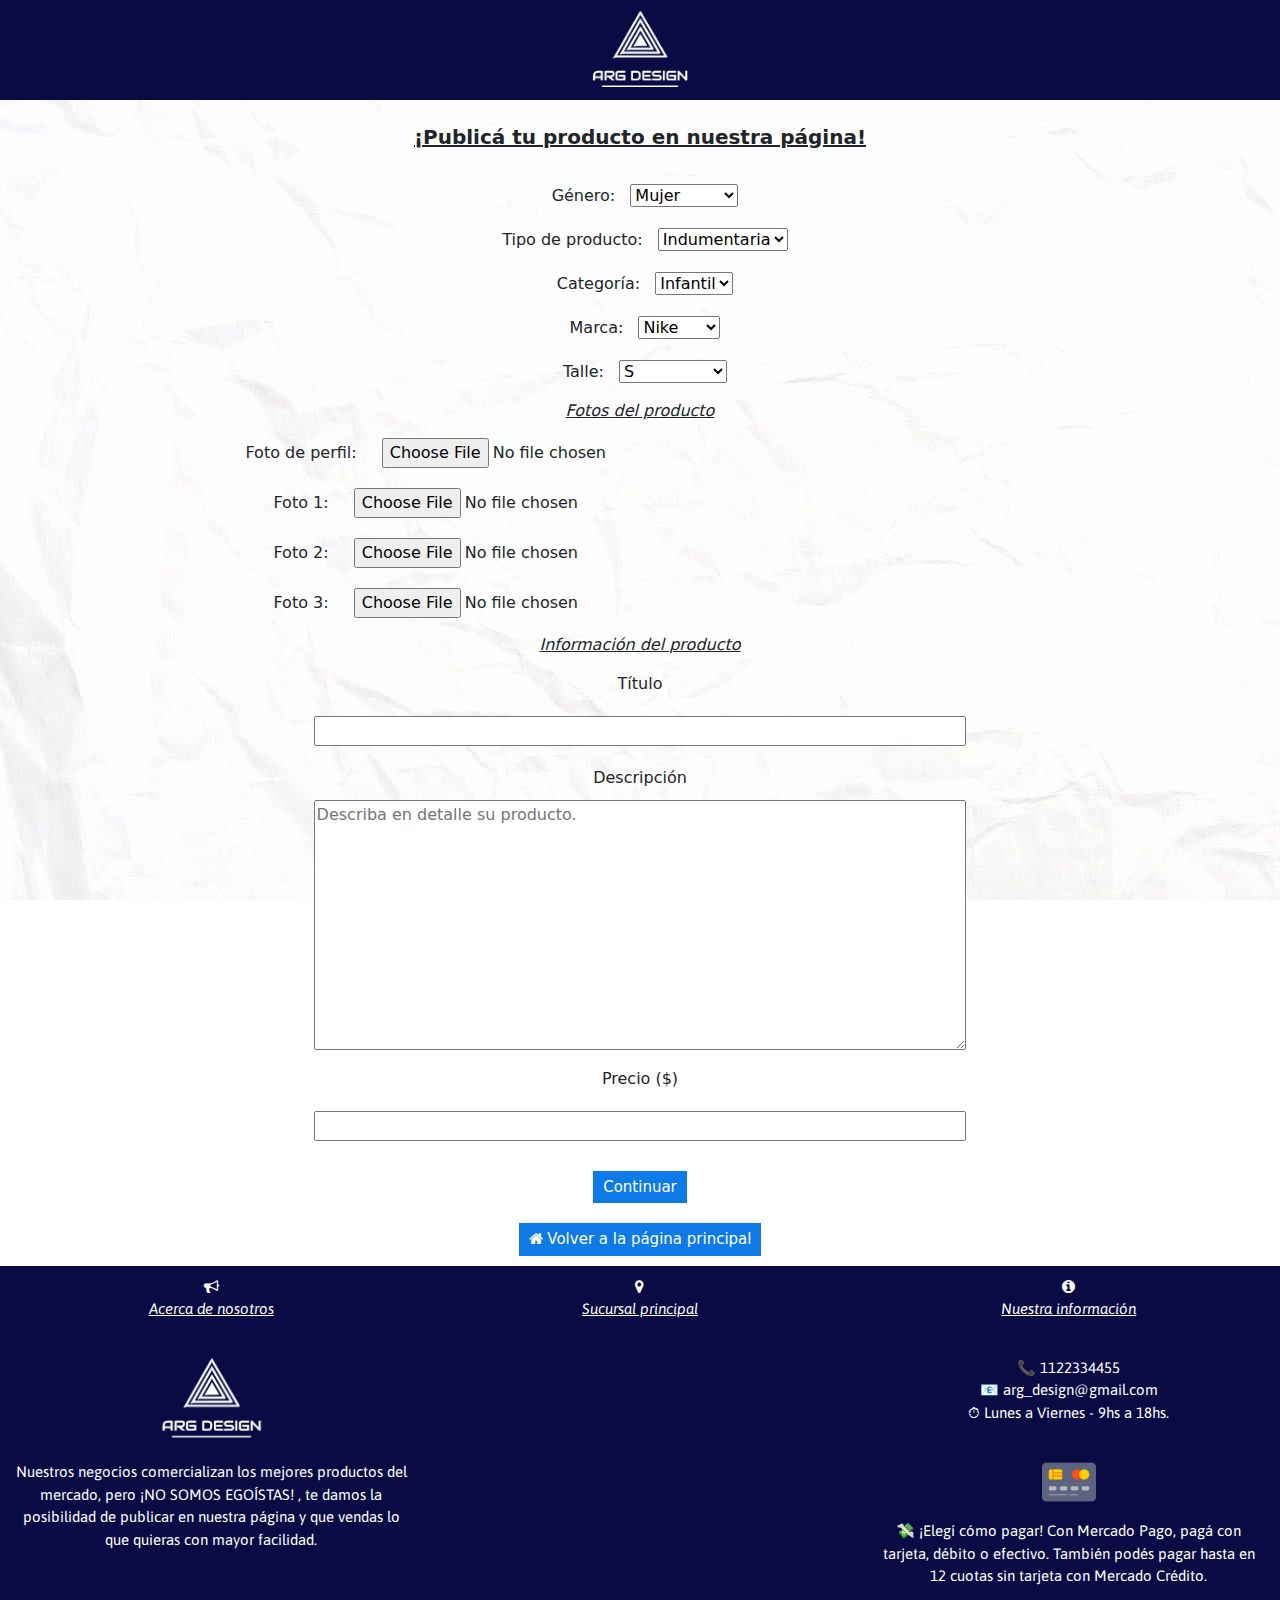
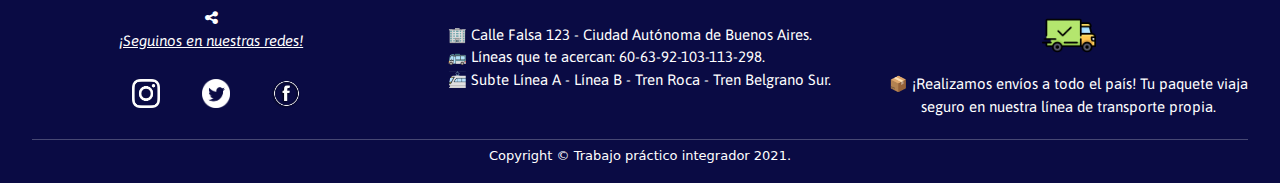
<file: publicar.html>
<!DOCTYPE html>
<html lang="en">

<head>
    <meta charset="UTF-8">
    <meta http-equiv="X-UA-Compatible" content="IE=edge">
    <meta name="viewport" content="width=device-width, initial-scale=1.0">
    <link rel="stylesheet" href="./css/estilos_form.css">
    <link rel="stylesheet" href="./bootstrap/css/bootstrap.min.css">
    <link rel="shortcut icon" href="./imgs/tshirt.png">
    <link rel="preconnect" href="https://fonts.gstatic.com">
    <link href="https://fonts.googleapis.com/css2?family=Asap&display=swap" rel="stylesheet">
    <link rel="stylesheet" href="./font-awesome-4.7.0/css/font-awesome.min.css">
    <title>Publicar producto - ARG DESIGN</title>
</head>

<body>
    <header>
        <div class="logo">
            <a href="./index.html"><img src="./imgs/logo11.png" alt="Logo de la compañia"></a>
        </div>
    </header>
    <div class="container-fondo">
        <div class="titulo">
            <h5>¡Publicá tu producto en nuestra página!</h5>
        </div>

        <div class="container-campos">
            <div class="campo-publicarProducto">
                <label for="genero">Género:</label>
                <select id="genero" name="genero">
                    <option value="mujer">Mujer</option>
                    <option value="hombre">Hombre</option>
                    <option value="niños">Niños</option>
                    <option value="sin género">Sin género</option>
                </select>
            </div>
            <div class="campo-publicarProducto">
                <label for="tipo_producto">Tipo de producto:</label>
                <select id="tipo_producto" name="tipo_producto">
                    <option value="indumentaria">Indumentaria</option>
                    <option value="calzado">Calzado</option>
                    <option value="accesorios">Accesorios</option>
                </select>
            </div>
            <div class="campo-publicarProducto">
                <label for="categoria">Categoría:</label>
                <select id="categoria" name="categoria">
                    <option value="infantil">Infantil</option>
                    <option value="futbol">Fútbol</option>
                    <option value="tenis">Tenis</option>
                    <option value="basket">Basket</option>
                    <option value="urban">Urban</option>
                </select>
            </div>
            <div class="campo-publicarProducto">
                <label for="marca">Marca:</label>
                <select id="marca" name="marca">
                    <option value="nike">Nike</option>
                    <option value="adidas">Adidas</option>
                    <option value="reebok">Reebok</option>
                    <option value="puma">Puma</option>
                    <option value="fila">Fila</option>
                </select>
            </div>
            <div class="campo-publicarProducto">
                <label for="talle">Talle:</label>
                <select id="talle" name="talle">
                    <option value="s">S</option>
                    <option value="m">M</option>
                    <option value="l">L</option>
                    <option value="xl">XL</option>
                    <option value="xxl">XXL</option>
                    <option value="35">35</option>
                    <option value="36">36</option>
                    <option value="37">37</option>
                    <option value="38">38</option>
                    <option value="39">39</option>
                    <option value="40">40</option>
                    <option value="41">41</option>
                    <option value="42">42</option>
                    <option value="43">43</option>
                    <option value="noaplica">NO APLICA</option>
                </select>
            </div>
            <div class="campo-publicarProducto">
                <p>Fotos del producto</p>

                <label for="myfile">Foto de perfil:</label>
                <input type="file" id="myfile" name="myfile">
                <br>
                <label for="myfile1">Foto 1:</label>
                <input type="file" id="myfile1" name="myfile1">
                <br>
                <label for="myfile2">Foto 2:</label>
                <input type="file" id="myfile2" name="myfile2">
                <br>
                <label for="myfile3">Foto 3:</label>
                <input type="file" id="myfile3" name="myfile3">
            </div>

            <div class="campo-publicarProducto">
                <p>Información del producto</p>
                <label for="titulo">Título</label><br>
                <input type="text" id="titulo" name="title"><br>
            </div>
            <div class="campo-publicarProducto">
                <label for="description">Descripción</label><br>
                <textarea id="description" name="description" placeholder="Describa en detalle su producto."></textarea>
            </div>
            <div class="campo-publicarProducto">
                <label for="price">Precio ($)</label><br>
                <input type="text" id="price" name="price"><br>
            </div>
            <div class="btnRegistro">
                <input type="submit" value="Continuar" class="boton">
            </div>

            <div class="recomendacionCuenta">
                <a href="./index.html">
                    <button class="boton"><i class="fa fa-home"></i> Volver a la página principal</button>
                </a>
            </div>

        </div>


    </div>
    <footer>
        <div class="container-footer">
            <div class="caja-footer">
                <div class="titulo-footer">
                    <i class="fa fa-bullhorn"></i>
                    <p>Acerca de nosotros</p>
                </div>
                <div class="logo-footer">
                    <img src="./imgs/logo11.png" alt="Logo de la compañia">
                </div>
                <div class="cuerpo-footer">
                    <p>Nuestros negocios comercializan los mejores productos del mercado, pero ¡NO SOMOS EGOÍSTAS! , te
                        damos
                        la posibilidad de publicar en nuestra página y que vendas lo que quieras con mayor
                        facilidad.
                    </p>
                </div>
                <div class="alFinal">
                    <div class="titulo-footer">
                        <i class="fa fa-share-alt"></i>
                        <p>¡Seguinos en nuestras redes!</p>
                    </div>
                    <div class="redes-sociales">
                        <button>
                            <img src="./imgs/ig icon.png" alt="">
                        </button>
                        <button>
                            <img src="./imgs/tw icon.png" alt="">
                        </button>
                        <button>
                            <img src="./imgs/fb icon (1).png" alt="">
                        </button>
                    </div>
                </div>
            </div>
            <div class="caja-footer">
                <div class="titulo-footer">
                    <i class="fa fa-map-marker"></i>
                    <p>Sucursal principal</p>
                </div>
                <div class="mapa">
                    <iframe
                        src="https://www.google.com/maps/embed?pb=!1m18!1m12!1m3!1d50375.90413183069!2d41.096717535936854!3d37.89551431268618!2m3!1f0!2f0!3f0!3m2!1i1024!2i768!4f13.1!3m3!1m2!1s0x400b46fc6e630ad3%3A0x8fba52e2fe61162e!2sBatman%2C%20Batman%20Merkez%2FProvincia%20de%20Batman%2C%20Turqu%C3%ADa!5e0!3m2!1ses-419!2sar!4v1624817221581!5m2!1ses-419!2sar"
                        width="400" height="250" style="border:0;" allowfullscreen="" loading="lazy"></iframe>
                </div>
                <div class="alFinal">
                    <p>
                        🏢 Calle Falsa 123 - Ciudad Autónoma de Buenos Aires. <br>
                        🚌 Líneas que te acercan: 60-63-92-103-113-298. <br>
                        🚈 Subte Línea A - Línea B - Tren Roca - Tren Belgrano Sur.
                    </p>
                </div>
            </div>
            <div class="caja-footer">
                <div class="titulo-footer">
                    <i class="fa fa-info-circle"></i>
                    <p>Nuestra información</p>
                </div>
                <div class="cuerpo-footer">
                    <p>
                        📞 1122334455 <br>
                        📧 arg_design@gmail.com <br>
                        ⏱ Lunes a Viernes - 9hs a 18hs. <br>

                    </p>
                </div>
                <div class="parrafo-footer">
                    <img src="./imgs/credit-card.png" alt="Medios de pago">
                    <p>💸 ¡Elegí cómo pagar!
                        Con Mercado Pago, pagá con tarjeta, débito o efectivo. También podés pagar hasta en 12 cuotas
                        sin tarjeta con Mercado Crédito.
                    </p>
                </div>
                <div class="parrafo-footer">
                    <img src="./imgs/enviado.png" alt="Envío">
                    <p>📦 ¡Realizamos envíos a todo el país! Tu paquete viaja seguro en nuestra línea de transporte
                        propia.</p>
                </div>

            </div>
            <hr>
            <div class="fin-footer">
                <p>Copyright © Trabajo práctico integrador 2021.</p>
            </div>
        </div>

    </footer>

    <script src="./bootstrap/js/bootstrap.min.js"></script>
</body>

</html>
</file>
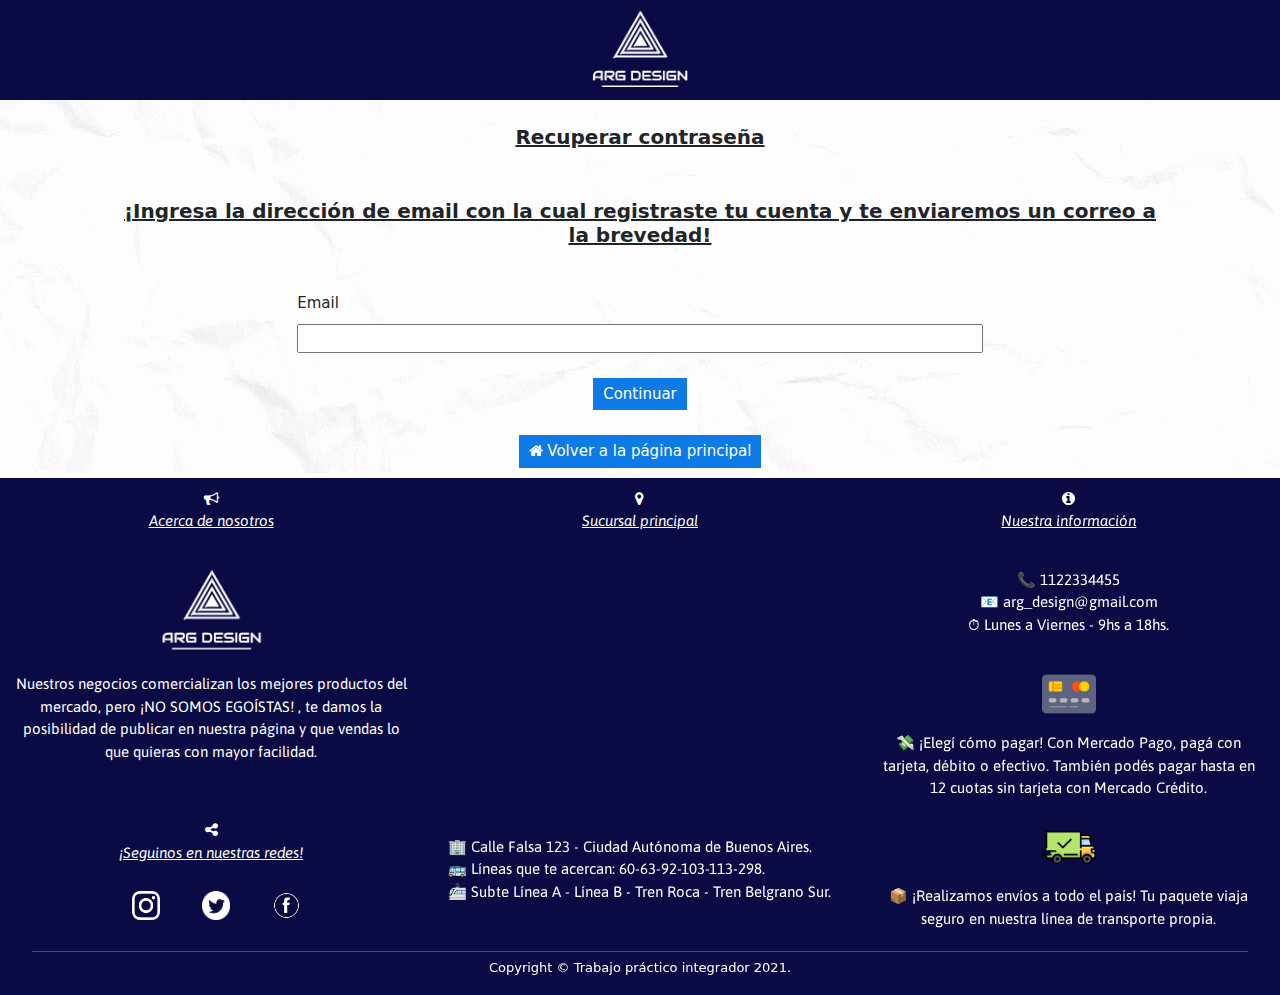
<file: recuperar_pass.html>
<!DOCTYPE html>
<html lang="en">

<head>
    <meta charset="UTF-8">
    <meta http-equiv="X-UA-Compatible" content="IE=edge">
    <meta name="viewport" content="width=device-width, initial-scale=1.0">
    <link rel="stylesheet" href="./css/estilos_form.css">
    <link rel="stylesheet" href="./bootstrap/css/bootstrap.min.css">
    <link rel="shortcut icon" href="./imgs/tshirt.png">
    <link rel="preconnect" href="https://fonts.gstatic.com">
    <link href="https://fonts.googleapis.com/css2?family=Asap&display=swap" rel="stylesheet">
    <link rel="stylesheet" href="./font-awesome-4.7.0/css/font-awesome.min.css">
    <title>Recuperar contraseña - ARG DESIGN</title>
</head>

<body>
    <header>
        <div class="logo">
            <a href="./index.html"><img src="./imgs/logo11.png" alt="Logo de la compañia"></a>
        </div>
    </header>
    <div class="container-fondo">
        <div class="titulo">
            <h5>Recuperar contraseña</h5>
        </div>

        <div class="container-campos">
            <form>
                <!-- for y id tienen que coincidir(?) para bindearlos juntos -->

                <fieldset>

                    <div class="titulo">
                        <h5>¡Ingresa la dirección de email con la cual registraste tu cuenta y te enviaremos un correo a
                            la brevedad!</h5>
                    </div>

                    <div class="campo">
                        <label for="email">Email</label><br>
                        <input type="email" id="email" name="email">
                    </div>

                    <div class=btnRegistro>
                        <input type="submit" value="Continuar" class="boton">
                    </div>
                </fieldset>
            </form>

            <div class="recomendacionCuenta">
                <a href="./index.html">
                    <button class="boton"><i class="fa fa-home"></i> Volver a la página principal</button>
                </a>
            </div>

        </div>
    </div>
    <footer>
        <div class="container-footer">
            <div class="caja-footer">
                <div class="titulo-footer">
                    <i class="fa fa-bullhorn"></i>
                    <p>Acerca de nosotros</p>
                </div>
                <div class="logo-footer">
                    <img src="./imgs/logo11.png" alt="Logo de la compañia">
                </div>
                <div class="cuerpo-footer">
                    <p>Nuestros negocios comercializan los mejores productos del mercado, pero ¡NO SOMOS EGOÍSTAS! , te
                        damos
                        la posibilidad de publicar en nuestra página y que vendas lo que quieras con mayor
                        facilidad.
                    </p>
                </div>
                <div class="alFinal">
                    <div class="titulo-footer">
                        <i class="fa fa-share-alt"></i>
                        <p>¡Seguinos en nuestras redes!</p>
                    </div>
                    <div class="redes-sociales">
                        <button>
                            <img src="./imgs/ig icon.png" alt="">
                        </button>
                        <button>
                            <img src="./imgs/tw icon.png" alt="">
                        </button>
                        <button>
                            <img src="./imgs/fb icon (1).png" alt="">
                        </button>
                    </div>
                </div>
            </div>
            <div class="caja-footer">
                <div class="titulo-footer">
                    <i class="fa fa-map-marker"></i>
                    <p>Sucursal principal</p>
                </div>
                <div class="mapa">
                    <iframe
                        src="https://www.google.com/maps/embed?pb=!1m18!1m12!1m3!1d50375.90413183069!2d41.096717535936854!3d37.89551431268618!2m3!1f0!2f0!3f0!3m2!1i1024!2i768!4f13.1!3m3!1m2!1s0x400b46fc6e630ad3%3A0x8fba52e2fe61162e!2sBatman%2C%20Batman%20Merkez%2FProvincia%20de%20Batman%2C%20Turqu%C3%ADa!5e0!3m2!1ses-419!2sar!4v1624817221581!5m2!1ses-419!2sar"
                        width="400" height="250" style="border:0;" allowfullscreen="" loading="lazy"></iframe>
                </div>
                <div class="alFinal">
                    <p>
                        🏢 Calle Falsa 123 - Ciudad Autónoma de Buenos Aires. <br>
                        🚌 Líneas que te acercan: 60-63-92-103-113-298. <br>
                        🚈 Subte Línea A - Línea B - Tren Roca - Tren Belgrano Sur.
                    </p>
                </div>
            </div>
            <div class="caja-footer">
                <div class="titulo-footer">
                    <i class="fa fa-info-circle"></i>
                    <p>Nuestra información</p>
                </div>
                <div class="cuerpo-footer">
                    <p>
                        📞 1122334455 <br>
                        📧 arg_design@gmail.com <br>
                        ⏱ Lunes a Viernes - 9hs a 18hs. <br>

                    </p>
                </div>
                <div class="parrafo-footer">
                    <img src="./imgs/credit-card.png" alt="Medios de pago">
                    <p>💸 ¡Elegí cómo pagar!
                        Con Mercado Pago, pagá con tarjeta, débito o efectivo. También podés pagar hasta en 12 cuotas
                        sin tarjeta con Mercado Crédito.
                    </p>
                </div>
                <div class="parrafo-footer">
                    <img src="./imgs/enviado.png" alt="Envío">
                    <p>📦 ¡Realizamos envíos a todo el país! Tu paquete viaja seguro en nuestra línea de transporte
                        propia.</p>
                </div>

            </div>
            <hr>
            <div class="fin-footer">
                <p>Copyright © Trabajo práctico integrador 2021.</p>
            </div>
        </div>

    </footer>

    <script src="./bootstrap/js/bootstrap.min.js"></script>
</body>

</html>
</file>
<file: css/estilos_index.css>
body {
    padding: 0;
    margin: 0;
}

/* NECESARIOS PARA EL MANEJO DEL MENU CON JAVASCRIPT Y BARRA DE BUSQUEDA
 */

.menu-desplegable, .subMenu, .subMenuSecundario, .barraBusquedaMobile {
    display: none;
}

.show {
    display: block;
}

/* --------------------------------------------------- */

header {
    background-color: #0a0b44;
    padding: 5px 0;
    flex-wrap: wrap;
}

.cupon {
    background-color: #ad3027;
    padding: 15px;
    border: 3px solid black;
}

.cupon p {
    color: #ffffff;
    text-align: center;
    font-size: 15px;
    font-style: italic;
    font-weight: bold;
    margin: 0 0;
}

.mensaje {
    box-sizing: border-box;
    text-align: end;
    margin: 5px;
    display: none;
}

.mensaje a {
    /* border: 1px solid salmon; */
    color: white;
    text-decoration: none;
    font-size: 15px;
    font-style: italic;
}

.top-menu {
    display: flex;
    flex-wrap: wrap;
    justify-content: space-between;
    padding: 0 10px;
    align-items: flex-start;
    align-items: center;
}

/* ESCONDO EL MENU DEL MEDIO */

.barraBusqueda {
    display: none;
}

.hamburger {
    background-color: #0a0b44;
    /* border: 1px solid yellow; */
    width: 15%;
    box-sizing: border-box;
}

.hamburger img {
    width: 100%;
}

.logo {
    /*      border: 1px solid blueviolet; 
 */
    display: inline-block;
    width: 25%;
    box-sizing: border-box;
}

.logo img {
    width: 100%;
}

/* ANIMACIÓN LOGO */

@-webkit-keyframes hvr-pulse-shrink {
    to {
        -webkit-transform: scale(0.9);
        transform: scale(0.9);
    }
}

@keyframes hvr-pulse-shrink {
    to {
        -webkit-transform: scale(0.9);
        transform: scale(0.9);
    }
}

.logo {
    display: inline-block;
    vertical-align: middle;
    -webkit-transform: perspective(1px) translateZ(0);
    transform: perspective(1px) translateZ(0);
    box-shadow: 0 0 1px rgba(0, 0, 0, 0);
}

.logo:hover, .logo:focus, .logo:active {
    -webkit-animation-name: hvr-pulse-shrink;
    animation-name: hvr-pulse-shrink;
    -webkit-animation-duration: 0.3s;
    animation-duration: 0.3s;
    -webkit-animation-timing-function: linear;
    animation-timing-function: linear;
    -webkit-animation-iteration-count: infinite;
    animation-iteration-count: infinite;
    -webkit-animation-direction: alternate;
    animation-direction: alternate;
}

/* ---------------------------------------------------------- */

/* MENU DESPLEGABLE */

.contenedor-der {
    display: flex;
    /*  border: 1px solid greenyellow; */
    width: 130px;
    justify-content: space-between;
}

.inicioSesion {
    /* border: 1px solid orange; */
    background-color: #0a0b44;
    box-sizing: border-box;
    width: 30%;
}

.inicioSesion img {
    width: 100%;
}

.busqueda {
    background-color: #0a0b44;
    /* border: 1px solid red; */
    box-sizing: border-box;
    width: 30%;
}

.busqueda img {
    width: 100%;
}

.carrito {
    background-color: #0a0b44;
    /* border: 1px solid green; */
    box-sizing: border-box;
    width: 30%;
}

.carrito img {
    width: 100%;
}

.barraBusquedaMobile {
    width: 100%;
    margin: 10px 3px;
}

.barraBusquedaMobile input {
    width: 90%;
    display: block;
    margin: auto;
}

.barraBusquedaMobile button {
    display: block;
    margin: 15px auto;
    background-color: black;
    color: white;
    padding: 10px;
    border: 1px solid black;
}

.barraBusquedaMobile button a {
    text-decoration: none;
    color: inherit;
}

.menu-desplegable ul {
    margin: 0;
    padding: 0;
}

.menu-desplegable ul li {
    list-style: none;
    background-color: black;
    margin: 5px;
    padding: 5px 10px;
}

.menu-desplegable ul li a {
    text-decoration: none;
    font-size: 20px;
    color: white;
}

.subMenu ul li {
    background-color: #383838;
}

.subMenu ul li a {
    margin: 3%;
}

.subMenuSecundario ul li {
    background-color: #585858;
}

.subMenuSecundario ul li a {
    margin: 15%;
}

.inicioSesion-mobile {
    margin-top: 15px;
}

.btn-whatsapp {
    display: block;
    width: 5%;
    height: 12%;
    color: #fff;
    position: fixed;
    right: 20px;
    bottom: 20px;
    border-radius: 50%;
    line-height: 80px;
    text-align: center;
    z-index: 999;
}

/* SLOGAN */

.slogan {
    color: black;
    text-align: center;
    font-style: italic;
    width: 100%;
    background-color: #cdcdcf;
}

.slogan hr {
    width: 90%;
    height: 2%;
    margin: 2px auto;
}

.slogan h1 {
    margin: 0;
    padding: 25px;
    color: black;
    font-size: 20px;
}

/* CARRUSEL */

.container-carousel {
    background-image: url(../imgs/white3.jpg);
    background-repeat: round;
}

/* PROMOCIONES */

.promociones {
    text-align: center;
    padding: 15px 0;
}

.promociones h1 {
    margin: 20px;
}

.promociones button {
    margin: 15px;
    background-color: white;
    color: black;
    padding: 10px;
    border: 1px solid black;
}

.promociones button:hover {
    background-color: black;
    color: white;
}

.promociones button a {
    text-decoration: none;
    color: inherit;
}

/* LISTA DE CARTAS
 */

.container {
    margin-top: 110px !important;
    /* border: 1px solid blue; */
}

.card {
    border: none;
    outline: none;
    background-color: white !important;
    border-radius: 20px;
    transition: transform .3s;
}

.card:hover {
    transform: translateY(-15px);
    transition: transform .3s;
}

.text1 {
    font-size: 13px;
    color: black;
}

.info {
    line-height: 17px;
}

.star {
    font-size: 25px !important;
    color: yellow;
}

.cost span {
    color: black;
    font-weight: bold;
    font-size: 20px;
}

.boton {
    background-color: black;
}

.card:hover {
    opacity: .8;
    cursor: pointer;
}

.promociones button {
    margin: 10px;
    background-color: white;
    color: black;
    padding: 10px;
    border: 1px solid black;
}

.promociones button:hover {
    background-color: black;
    color: white;
}

/* BANNER */

.banner {
    background-color: #ff4a4f;
    color: white;
    text-align: center;
}

.banner h1 {
    padding: 15px;
    font-weight: bolder;
}

.banner p {
    box-sizing: border-box;
    font-size: 20px;
    margin: 0;
    padding: 5px;
}

.banner button {
    margin: 15px;
    background-color: white;
    color: black;
    border: none;
    padding: 10px;
}

.banner button:hover {
    background-color: black;
    color: white;
}

/* PRODUCTOS */

.container-productos {
    padding: 15px;
    background-color: #cdcdcf;
    text-align: center;
}

.container-productos h1 {
    color: black;
    padding: 15px;
}

.productos {
    display: flex;
    flex-wrap: wrap;
    justify-content: center;
}

.producto {
    width: 30%;
    margin: 10px auto;
    padding: 3%;
    border: 2px solid black;
    background-color: rgb(192, 191, 191);
    cursor: pointer;
}

.producto:hover {
    -webkit-box-shadow: 5px 7px 7px 8px rgba(0, 0, 0, 0.72);
    box-shadow: 5px 7px 7px 8px rgba(0, 0, 0, 0.72);
}

.producto img {
    width: 100%;
}

.producto p {
    font-size: 20px;
    width: 100%;
    margin: 5% 0;
    text-align: center;
}

.container-productos button {
    margin: 15px;
    background-color: white;
    color: black;
    padding: 10px;
    border: 1px solid black;
}

.container-productos button:hover {
    background-color: black;
    color: white;
}

.container-productos button a {
    text-decoration: none;
    color: inherit;
}

/* NEWSLETTER */

.newsletter {
    padding: 20px;
    background-image: url(../imgs/the-background-292720_1280.png);
    text-align: center;
}

.newsletter h2 {
    /* border: 1px solid yellow; */
    text-align: center;
    padding: 10px;
    margin: 10px auto;
    color: black;
    width: 50%;
    text-decoration: underline;
    font-size: 20px;
}

.newsletter input {
    display: block;
    margin: auto;
    padding: 10px;
    width: 75%;
    text-align: center;
}

.newsletter button {
    margin: 25px;
    background-color: white;
    color: black;
    padding: 10px;
    border: 1px solid black;
}

.newsletter button:hover {
    background-color: black;
    color: white;
}

/* FOOTER */

footer {
    background-color: #0a0b44;
}

.caja-footer {
    display: flex;
    flex-direction: column;
}

.titulo-footer {
    font-family: 'Asap', sans-serif;
    color: white;
    text-align: center;
    text-decoration: underline;
    font-style: italic;
    font-size: 20px;
    padding: 5px 0px;
    margin: 5px;
}

.logo-footer {
    width: 125px;
    margin: 0px auto;
}

.logo-footer img {
    width: 100%;
}

.cuerpo-footer p {
    font-family: 'Asap', sans-serif;
    color: white;
    padding: 10px;
    font-size: 20px;
    line-height: 1.5;
    text-align: center;
}

.redes-sociales {
    width: 100%;
    display: flex;
    /* border: 1px solid pink; */
    justify-content: center;
    margin: 5px;
}

.redes-sociales button {
    background-color: transparent;
    border: none;
    width: 10%;
    margin: 0px 15px;
}

.redes-sociales button img {
    width: 100%;
}

.alFinal {
    margin: auto;
    color: white;
    font-size: 20px;
    padding: 10px;
    font-family: 'Asap', sans-serif;
}

.mapa iframe {
    display: block;
    margin: 0px auto;
}

.fin-footer {
    color: white;
    font-size: 13px;
    padding: 1px;
    display: block;
    margin: 0px auto;
    text-align: center;
}

.parrafo-footer {
    font-family: 'Asap', sans-serif;
    color: white;
    padding: 5px;
    font-size: 20px;
    line-height: 1.5;
    text-align: center;
}

.parrafo-footer img {
    width: 13%;
    display: block;
    margin: 0px auto;
}

.parrafo-footer p {
    margin: 1px;
    padding: 10px;
}

.container-footer hr {
    color: white;
    width: 95%;
    margin: 5px auto;
    height: 2%;
}

@media (min-width: 745px) {
    /*     ESCONDO ELEMENTOS
 */
    .hamburger, .busqueda, .vista-mobile, .tarjetasMobile, .barraBusquedaMobile {
        display: none;
    }
    /*     MUESTRO ELEMENTOS  */
    .mensaje, .barraBusqueda, .menu-desplegable {
        display: block;
    }
    .mensaje a, .titulo-footer, .cuerpo-footer p {
        font-size: 15px;
        margin: 5px;
    }
    .barraBusqueda {
        width: 60%;
        display: flex;
    }
    .barraBusqueda input {
        width: 80%;
        height: min-content;
        margin: auto;
    }
    .barraBusqueda button {
        display: block;
        margin: 15px auto;
        background-color: black;
        color: white;
        padding: 10px;
        border: 1px solid black;
    }
    .barraBusqueda button a {
        text-decoration: none;
        color: inherit;
    }
    .top-menu {
        justify-content: space-around;
    }
    .logo {
        width: 15%;
    }
    .logo img {
        width: 100%;
    }
    .contenedor-der {
        width: 100px;
    }
    .inicioSesion, .carrito {
        width: 40%;
    }
    .btn-whatsapp {
        width: 2%;
    }
    .menu-desplegable {
        display: flex;
        justify-content: flex-start;
        width: 100%;
        flex-wrap: wrap;
    }
    .menu-desplegable ul {
        display: flex;
        margin: auto;
        justify-content: space-evenly;
        width: 90%;
    }
    .menu-desplegable ul li {
        padding: 5px 10px;
        margin: 3px;
        text-align: center;
    }
    .container-submenus {
        position: relative;
        display: inline-block;
        width: 13%;
    }
    .subMenu {
        position: absolute;
        background-color: black;
        width: 100%;
        box-shadow: 0px 8px 16px 0px rgba(0, 0, 0, 0.2);
        z-index: 2;
    }
    .subMenu ul {
        flex-direction: column;
        width: 100%;
    }
    .subMenuSecundario ul li a {
        margin: 5%;
    }
    .subMenu ul li a {
        margin: 0%;
    }
    #carouselExampleFade {
        width: 100%;
    }
    .banner p {
        font-size: 15px;
    }
    .producto {
        padding: 1%;
        width: 14%;
        margin: 10px;
    }
    .producto p {
        font-size: 15px;
    }
    .container-productos button {
        padding: 1%;
    }
    .container-footer {
        display: flex;
        flex-wrap: wrap;
        justify-content: space-between;
    }
    .caja-footer {
        width: 33%;
        /*  border: 1px solid white; */
    }
    .mapa iframe {
        width: 100%;
    }
    .titulo-footer {
        font-size: 15px;
    }
    .cuerpo-footer p {
        font-size: 15px;
    }
    .alFinal {
        font-size: 15px;
    }
    .parrafo-footer p {
        font-size: 15px;
    }
}
</file>
<file: css/estilos_form.css>
body {
    padding: 0;
    margin: 0;
    font-size: 25px;
}

header {
    background-color: #0a0b44;
}

.logo {
    width: 20%;
    /*   border: 1px solid red; */
    margin: auto;
}

.logo img {
    width: 100%;
}

.container-fondo {
    background-image: url(../imgs/white3.jpg);
    background-attachment: fixed;
}

.titulo h5 {
    margin: 0;
    padding: 25px;
    text-align: center;
    text-decoration: underline;
    font-weight: bold;
}

.container-campos {
   /*  border: 1px solid rgb(139, 5, 5); */
    width: 85%;
    margin: auto;
}

fieldset {
    border: 1px solid black;
    margin: 0;
    padding: 0;
}

.campo {
    /* border: 1px solid green; */
    width: 90%;
    margin: 15px auto;
    box-sizing: border-box;
}

.campo label, .campo input, .campo textarea {
    margin: 5px 5%;
    width: 90%;
    font-size: 20px;
}

.campo textarea {
    height: 250px;
}

.btnRegistro input {
    display: block;
    margin: 20px auto;
    font-size: 15px;
}

.recomendacionCuenta {
    text-align: center;
    /* padding: 1%; */
    font-size: 20px;
    margin: 5px;
}

.recomendacionCuenta p {
    display: inline-block;
    font-style: italic;
    margin-right: 10px;
}

.boton {
    background-color: rgb(13, 122, 231);
    border: none;
    color: white;
    padding: 5px 10px;
    font-size: 15px;
    cursor: pointer;
    margin-bottom: 5px;
}

footer {
    background-color: #0a0b44;
}

.caja-footer {
    display: flex;
    flex-direction: column;
}

.titulo-footer {
    font-family: 'Asap', sans-serif;
    color: white;
    text-align: center;
    text-decoration: underline;
    font-style: italic;
    font-size: 20px;
    padding: 5px 0px;
    margin: 5px;
}

.logo-footer {
    width: 125px;
    margin: 0px auto;
}

.logo-footer img {
    width: 100%;
}

.cuerpo-footer p {
    font-family: 'Asap', sans-serif;
    color: white;
    padding: 10px;
    font-size: 20px;
    line-height: 1.5;
    text-align: center;
}

.redes-sociales {
    width: 100%;
    display: flex;
    /* border: 1px solid pink; */
    justify-content: center;
    margin: 5px;
}

.redes-sociales button {
    background-color: transparent;
    border: none;
    width: 10%;
    margin: 0px 15px;
}

.redes-sociales button img {
    width: 100%;
}

.alFinal {
    margin: auto;
    color: white;
    font-size: 20px;
    padding: 10px;
    font-family: 'Asap', sans-serif;
}

.mapa iframe {
    display: block;
    margin: 0px auto;
}

.fin-footer {
    color: white;
    font-size: 13px;
    padding: 1px;
    display: block;
    margin: 0px auto;
    text-align: center;
}

.parrafo-footer {
    font-family: 'Asap', sans-serif;
    color: white;
    padding: 5px;
    font-size: 20px;
    line-height: 1.5;
    text-align: center;
}

.parrafo-footer img {
    width: 13%;
    display: block;
    margin: 0px auto;
}

.parrafo-footer p {
    margin: 1px;
    padding: 10px;
}

.container-footer hr {
    color: white;
    width: 95%;
    margin: 5px auto;
    height: 2%;
}

/* PUBLICAR.HTML */

.campo-publicarProducto {
    /* border: 1px solid blue; */
    text-align: center;
}

.campo-publicarProducto label {
    margin: 10px;
}

.campo-publicarProducto p {
    text-align: center;
    text-decoration: underline;
    font-style: italic;
    margin: 5px;
}

.campo-publicarProducto input {
    width: 60%;
    margin: 10px;
}

.campo-publicarProducto textarea {
    width: 60%;
    height: 250px;
}

@media (min-width: 701px) {
    body {
        font-size: 30px;
    }
    .mensaje a, .titulo-footer, .cuerpo-footer p {
        font-size: 15px;
    }
    .logo {
        max-width: 120px;
    }
    .campo {
        width: 70%;
    }
    .campo label, .campo input {
        font-size: 15px;
    }
    .recomendacionCuenta {
        font-size: 15px;
    }
    .container-footer {
        display: flex;
        flex-wrap: wrap;
        justify-content: space-between;
    }
    .caja-footer {
        width: 33%;
       /*  border: 1px solid yellow; */
    }
    .mapa iframe {
        width: 100%;
    }
    .mapa iframe {
        width: 100%;
    }
    .titulo-footer {
        font-size: 15px;
    }
    .cuerpo-footer p {
        font-size: 15px;
    }
    .alFinal {
        font-size: 15px;
    }
    .parrafo-footer p {
        font-size: 15px;
    }
}
</file>
<file: css/estilos_detalleProducto.css>
body {
    padding: 0;
    margin: 0;
}

/* NECESARIOS PARA EL MANEJO DEL MENU CON JAVASCRIPT Y BARRA DE BUSQUEDA
 */

.menu-desplegable, .subMenu, .subMenuSecundario, .barraBusquedaMobile {
    display: none;
}

.show {
    display: block;
}

/* --------------------------------------------------- */

header {
    background-color: #0a0b44;
    padding: 5px 0;
    flex-wrap: wrap;
}

.cupon {
    background-color: #ad3027;
    padding: 15px;
    border: 3px solid black;
}

.cupon p {
    color: #ffffff;
    text-align: center;
    font-size: 15px;
    font-style: italic;
    font-weight: bold;
    margin: 0 0;
}

.mensaje {
    box-sizing: border-box;
    text-align: end;
    margin: 5px;
    display: none;
}

.mensaje a {
    /* border: 1px solid salmon; */
    color: white;
    text-decoration: none;
    font-size: 15px;
    font-style: italic;
}

.top-menu {
    display: flex;
    flex-wrap: wrap;
    justify-content: space-between;
    padding: 0 10px;
    align-items: flex-start;
    align-items: center;
}

/* ESCONDO EL MENU DEL MEDIO */

.barraBusqueda {
    display: none;
}

.hamburger {
    background-color: #0a0b44;
    /*  border: 1px solid yellow; */
    width: 15%;
    box-sizing: border-box;
}

.hamburger img {
    width: 100%;
}

.logo {
    /*  border: 1px solid blueviolet; */
    display: inline-block;
    width: 25%;
    box-sizing: border-box;
}

.logo img {
    width: 100%;
}

/* ANIMACIÓN LOGO */

@-webkit-keyframes hvr-pulse-shrink {
    to {
        -webkit-transform: scale(0.9);
        transform: scale(0.9);
    }
}

@keyframes hvr-pulse-shrink {
    to {
        -webkit-transform: scale(0.9);
        transform: scale(0.9);
    }
}

.logo {
    display: inline-block;
    vertical-align: middle;
    -webkit-transform: perspective(1px) translateZ(0);
    transform: perspective(1px) translateZ(0);
    box-shadow: 0 0 1px rgba(0, 0, 0, 0);
}

.logo:hover, .logo:focus, .logo:active {
    -webkit-animation-name: hvr-pulse-shrink;
    animation-name: hvr-pulse-shrink;
    -webkit-animation-duration: 0.3s;
    animation-duration: 0.3s;
    -webkit-animation-timing-function: linear;
    animation-timing-function: linear;
    -webkit-animation-iteration-count: infinite;
    animation-iteration-count: infinite;
    -webkit-animation-direction: alternate;
    animation-direction: alternate;
}

/* ------------------------- */

/* MENU DESPLEGABLE */

.contenedor-der {
    display: flex;
    /* border: 1px solid greenyellow; */
    width: 130px;
    justify-content: space-between;
}

.inicioSesion {
    /* border: 1px solid orange; */
    background-color: #0a0b44;
    box-sizing: border-box;
    width: 30%;
}

.inicioSesion img {
    width: 100%;
}

.busqueda {
    background-color: #0a0b44;
    /* border: 1px solid red; */
    box-sizing: border-box;
    width: 30%;
}

.busqueda img {
    width: 100%;
}

.carrito {
    background-color: #0a0b44;
    /* border: 1px solid green; */
    box-sizing: border-box;
    width: 30%;
}

.carrito img {
    width: 100%;
}

.barraBusquedaMobile {
    width: 100%;
    margin: 10px 3px;
}

.barraBusquedaMobile input {
    width: 90%;
    display: block;
    margin: auto;
}

.barraBusquedaMobile button {
    display: block;
    margin: 15px auto;
    background-color: black;
    color: white;
    padding: 10px;
    border: 1px solid black;
}

.barraBusquedaMobile button a {
    text-decoration: none;
    color: inherit;
}

.menu-desplegable ul {
    margin: 0;
    padding: 0;
}

.menu-desplegable ul li {
    list-style: none;
    background-color: black;
    margin: 5px;
    padding: 5px 10px;
}

.menu-desplegable ul li a {
    text-decoration: none;
    font-size: 20px;
    color: white;
}

.subMenu ul li {
    background-color: #383838;
}

.subMenu ul li a {
    margin: 3%;
}

.subMenuSecundario ul li {
    background-color: #585858;
}

.subMenuSecundario ul li a {
    margin: 15%;
}

.inicioSesion-mobile {
    margin-top: 15px;
}

.btn-whatsapp {
    display: block;
    width: 5%;
    height: 12%;
    color: #fff;
    position: fixed;
    right: 20px;
    bottom: 20px;
    border-radius: 50%;
    line-height: 80px;
    text-align: center;
    z-index: 999;
}

/* ESTILOS DE producto-detalle */

.contenedor-detalle {
    padding: 10px;
}

.titulo-detalle {
    margin: 5px;
}

.talle-container h3 {
    margin: 5px;
}

.variedad-talles {
    display: flex;
    justify-content: start;
    padding: 10px;
    flex-wrap: wrap;
    margin: 5px;
}

.variedad-talles li {
    list-style: none;
    margin: 10px;
}

.container-tablaTalles a {
    box-sizing: border-box;
    padding: 5px 10px;
    font-size: 15px;
    display: block;
    margin: 10px auto;
    text-decoration: none;
}

.tabla-talles {
    text-decoration-line: underline;
}

.tabla-talles a {
    border: transparent !important;
}

.variedad-talles a {
    text-decoration: none;
    padding: 5px;
    margin: 5px;
    border: solid 1px;
    border-radius: 50px;
    color: #000;
}

.btnComprar {
    text-align: center;
    margin: 20px 0px;
}

.social-media {
    display: flex;
    flex-wrap: wrap;
    width: 90%;
    justify-content: space-evenly;
}

.t-sin-stock {
    color: rgb(199, 195, 195) !important;
    border: solid 1px rgb(199, 195, 195) !important;
    border-radius: 50px !important;
}

.btn-cart-fav {
    display: inline-flex;
    justify-content: space-between;
    align-items: center;
}

.comprar-container {
    padding: 5px;
}

.add-to-cart {
    width: 100%;
    height: 50px;
}

.fav-container {
    display: flex;
    justify-content: center;
    background-color: rgb(231, 224, 226);
    border-radius: 50px;
}

.favoritos {
    width: 50px;
    height: 50px;
}

.descripcion {
    padding: 10px;
}

.descripcion h2 {
    padding: 20px 0px;
}

/* FOOTER */

footer {
    background-color: #0a0b44;
}

.caja-footer {
    display: flex;
    flex-direction: column;
}

.titulo-footer {
    font-family: 'Asap', sans-serif;
    color: white;
    text-align: center;
    text-decoration: underline;
    font-style: italic;
    font-size: 20px;
    padding: 5px 0px;
    margin: 5px;
}

.logo-footer {
    width: 125px;
    margin: 0px auto;
}

.logo-footer img {
    width: 100%;
}

.cuerpo-footer p {
    font-family: 'Asap', sans-serif;
    color: white;
    padding: 10px;
    font-size: 20px;
    line-height: 1.5;
    text-align: center;
}

.redes-sociales {
    width: 100%;
    display: flex;
    /* border: 1px solid pink; */
    justify-content: center;
    margin: 5px;
}

.redes-sociales button {
    background-color: transparent;
    border: none;
    width: 10%;
    margin: 0px 15px;
}

.redes-sociales button img {
    width: 100%;
}

.alFinal {
    margin: auto;
    color: white;
    font-size: 20px;
    padding: 10px;
    font-family: 'Asap', sans-serif;
}

.mapa iframe {
    display: block;
    margin: 0px auto;
}

.fin-footer {
    color: white;
    font-size: 13px;
    padding: 1px;
    display: block;
    margin: 0px auto;
    text-align: center;
}

.parrafo-footer {
    font-family: 'Asap', sans-serif;
    color: white;
    padding: 5px;
    font-size: 20px;
    line-height: 1.5;
    text-align: center;
}

.parrafo-footer img {
    width: 13%;
    display: block;
    margin: 0px auto;
}

.parrafo-footer p {
    margin: 1px;
    padding: 10px;
}

.container-footer hr {
    color: white;
    width: 95%;
    margin: 5px auto;
    height: 2%;
}

@media (min-width: 745px) {
    /*     ESCONDO ELEMENTOS
 */
    .hamburger, .busqueda, .vista-mobile, .barraBusquedaMobile {
        display: none;
    }
    /*     MUESTRO ELEMENTOS  */
    .wrap-container {
        width: 90%;
        margin: auto;
    }
    hr {
        margin: 1rem 0;
        color: black/* !important */
        ;
        background-color: currentColor;
        border: 0;
        opacity: .25;
    }
    .mensaje, .barraBusqueda, .menu-desplegable {
        display: block;
    }
    .mensaje a, .titulo-footer, .cuerpo-footer p {
        font-size: 15px;
        margin: 5px;
    }
    .barraBusqueda {
        width: 60%;
        display: flex;
    }
    .barraBusqueda input {
        width: 80%;
        height: min-content;
        margin: auto;
    }
    .barraBusqueda button {
        display: block;
        margin: 15px auto;
        background-color: black;
        color: white;
        padding: 10px;
        border: 1px solid black;
    }
    .barraBusqueda button a {
        text-decoration: none;
        color: inherit;
    }
    .top-menu {
        justify-content: space-around;
    }
    .logo {
        width: 15%;
    }
    .logo img {
        width: 100%;
    }
    .contenedor-der {
        width: 100px;
    }
    .inicioSesion, .carrito {
        width: 40%;
    }
    .btn-whatsapp {
        width: 2%;
    }
    .menu-desplegable {
        display: flex;
        justify-content: flex-start;
        width: 100%;
        flex-wrap: wrap;
    }
    .menu-desplegable ul {
        display: flex;
        margin: auto;
        justify-content: space-evenly;
        width: 90%;
    }
    .menu-desplegable ul li {
        padding: 5px 10px;
        margin: 3px;
        text-align: center;
    }
    .container-submenus {
        position: relative;
        display: inline-block;
        width: 13%;
    }
    .subMenu {
        position: absolute;
        background-color: black;
        width: 100%;
        box-shadow: 0px 8px 16px 0px rgba(0, 0, 0, 0.2);
        z-index: 2;
    }
    .subMenu ul {
        flex-direction: column;
        width: 100%;
    }
    .subMenuSecundario ul li a {
        margin: 5%;
    }
    .subMenu ul li a {
        margin: 0%;
    }
    .contenedor-principal-detalle {
        /*,  .contenedor-principal-footer,  .contenedor-principal-header*/
        max-width: 1200px;
        margin: auto;
    }
    .main-container {
        display: flex;
    }
    .caja-carusel, .contenedor-detalle {
        width: 50%;
    }
    .container-footer {
        display: flex;
        flex-wrap: wrap;
        justify-content: space-between;
    }
    .caja-footer {
        width: 33%;
        /* border: 1px solid yellow; */
    }
    .mapa iframe {
        width: 100%;
    }
    .titulo-footer {
        font-size: 15px;
    }
    .cuerpo-footer p {
        font-size: 15px;
    }
    .alFinal {
        font-size: 15px;
    }
    .parrafo-footer p {
        font-size: 15px;
    }
}
</file>
